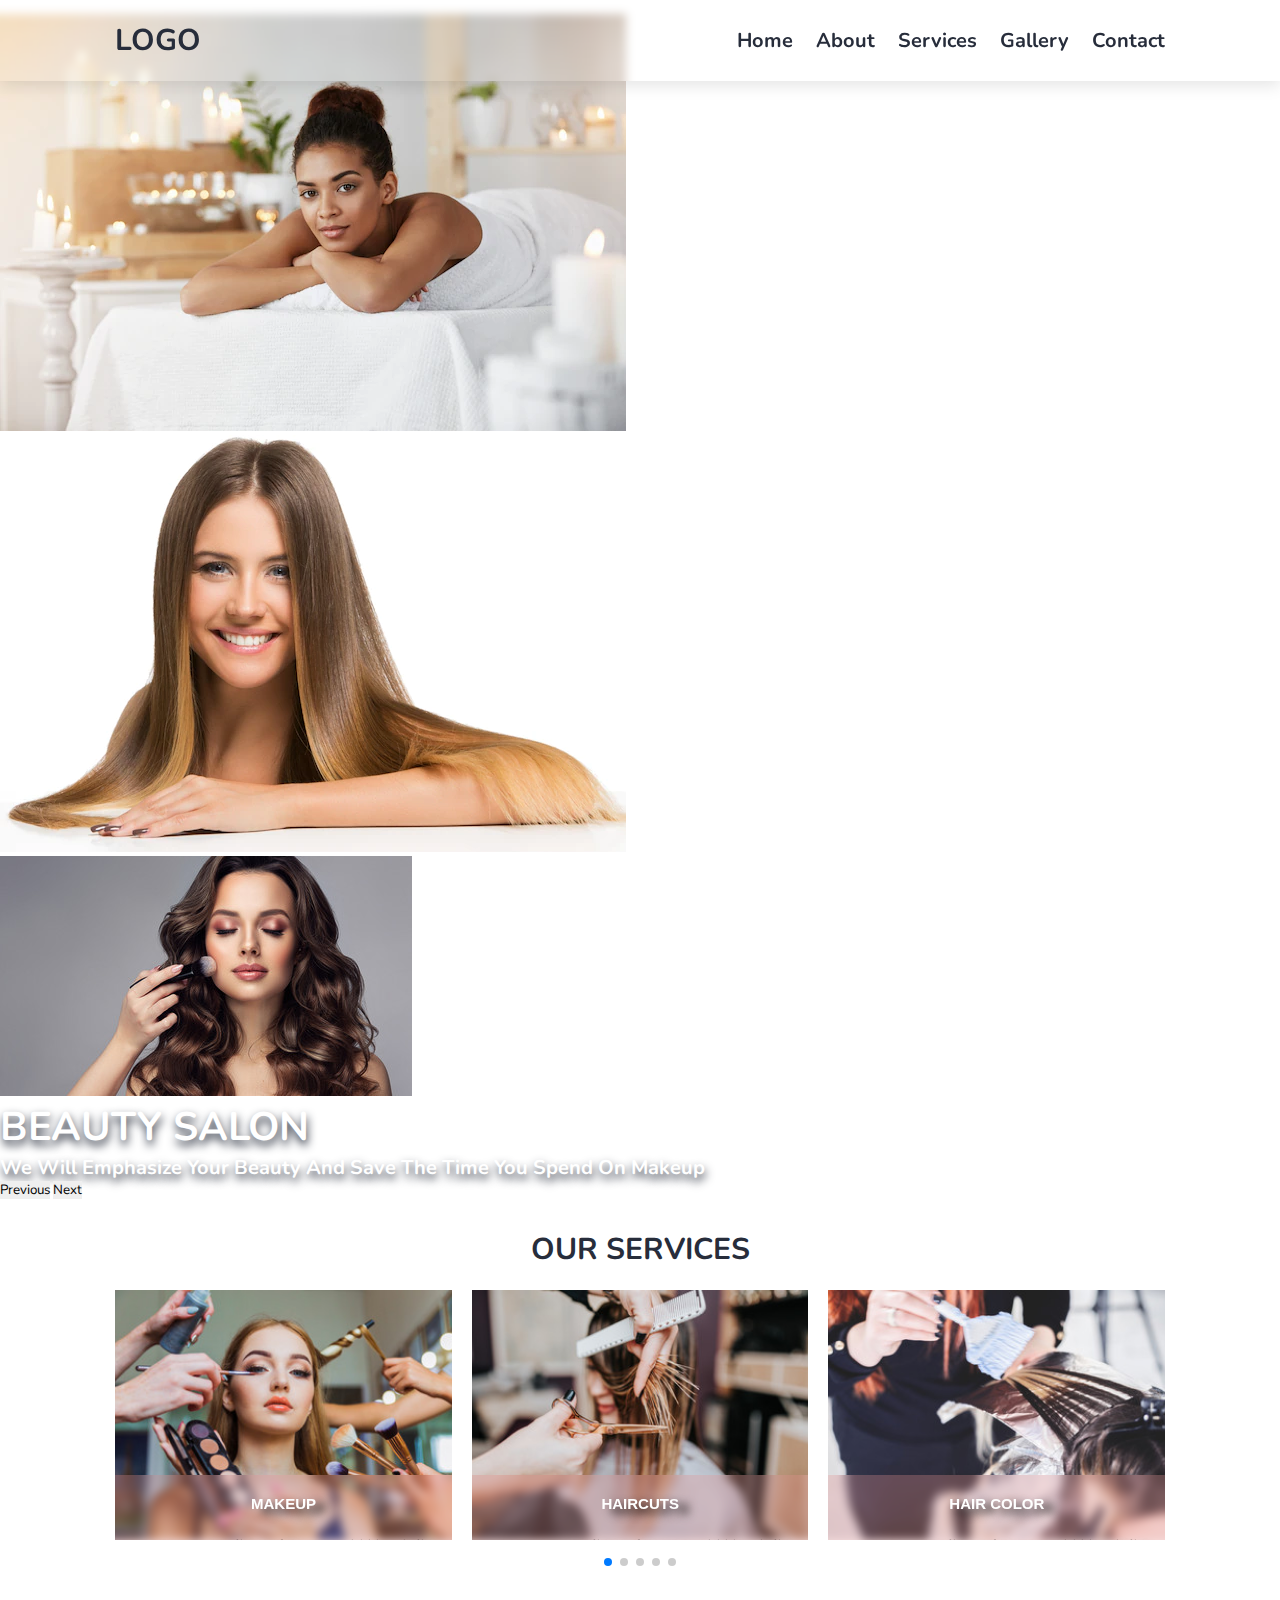
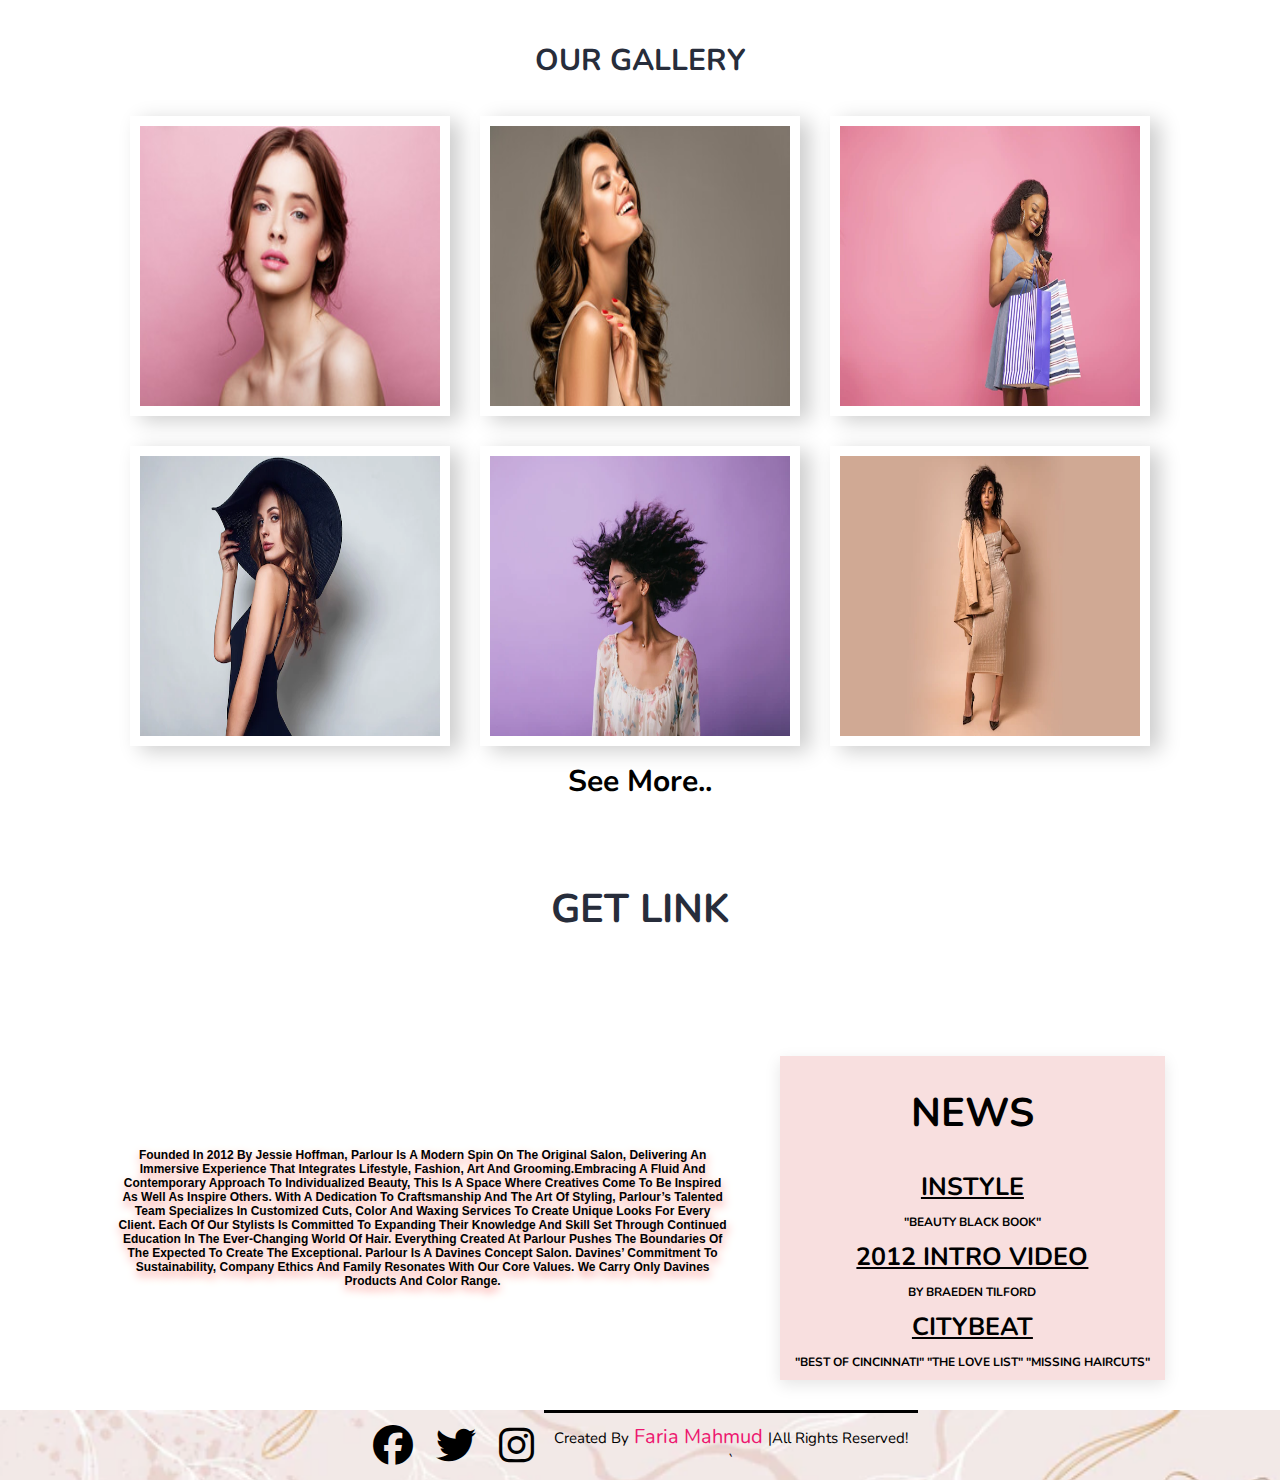
<file: index.html>
<!DOCTYPE html>
<html lang="en">
<head>
    <meta charset="UTF-8">
    <meta http-equiv="X-UA-Compatible" content="IE=edge">
    <meta name="viewport" content="width=device-width, initial-scale=1.0">
    <title>Document</title>
    <link href="https://cdn.jsdelivr.net/npm/bootstrap@5.0.2/dist/css/bootstrap.min.css" rel="stylesheet" integrity="sha384-EVSTQN3/azprG1Anm3QDgpJLIm9Nao0Yz1ztcQTwFspd3yD65VohhpuuCOmLASjC" crossorigin="anonymous">
    <script src="https://cdn.jsdelivr.net/npm/@popperjs/core@2.9.2/dist/umd/popper.min.js" integrity="sha384-IQsoLXl5PILFhosVNubq5LC7Qb9DXgDA9i+tQ8Zj3iwWAwPtgFTxbJ8NT4GN1R8p" crossorigin="anonymous"></script>
    <script src="https://cdn.jsdelivr.net/npm/bootstrap@5.0.2/dist/js/bootstrap.min.js" integrity="sha384-cVKIPhGWiC2Al4u+LWgxfKTRIcfu0JTxR+EQDz/bgldoEyl4H0zUF0QKbrJ0EcQF" crossorigin="anonymous"></script>
    <!--cdnjs font-awesom link-->
    <link rel="stylesheet" href="https://cdnjs.cloudflare.com/ajax/libs/font-awesome/6.2.0/css/all.min.css">
    <link rel="stylesheet" href="https://cdn.jsdelivr.net/npm/swiper@8/swiper-bundle.min.css"/>
    <link rel="stylesheet" href="css/style.css">
    
</head>
<body>
    
 <!--header section start-->
<header>
    
    <a href="#" class="logo">LOGO</a>
    <div id="menu-btn" class="fas fa-bars"></div>
    <nav class="navbar">
        
            <a href="#home">home</a>
            <a href="#about">about</a>
            <a href="#services">services</a>
            <a href="#gallery">gallery</a>
            <a href="contact.html">contact</a>
        
    </nav>
    
</header>

<!--header section end-->


    <!--home section start-->
  
        <div class="home" id="home">
          <div id="carouselExampleIndicators" class="carousel slide" data-bs-ride="carousel">
            <div class="carousel-indicators">
              <button type="button" data-bs-target="#carouselExampleIndicators" data-bs-slide-to="0" class="active" aria-current="true" aria-label="Slide 1"></button>
              <button type="button" data-bs-target="#carouselExampleIndicators" data-bs-slide-to="1" aria-label="Slide 2"></button>
              <button type="button" data-bs-target="#carouselExampleIndicators" data-bs-slide-to="2" aria-label="Slide 3"></button>
            </div>
            <div class="carousel-inner">
                
              <div class="carousel-item active">
                <img src="images/p4.webp" class="d-block w-100" alt="image1" >
              </div>
              
              <div class="carousel-item">
                <img src="images/p2.webp" class="d-block w-100" alt="..." >
              </div>
              <div class="carousel-item">
                <img src="images/p7.jpg" class="d-block w-100" alt="..." >
              </div>
              <div class="carousel-caption " id="content">
                <h1>BEAUTY SALON</h1>
                <p>We will emphasize your beauty and save the time you spend on makeup</p>
              </div>
            </div>
            <button class="carousel-control-prev" type="button" data-bs-target="#carouselExampleIndicators" data-bs-slide="prev">
              <span class="carousel-control-prev-icon" aria-hidden="true"></span>
              <span class="visually-hidden">Previous</span>
            </button>
            <button class="carousel-control-next" type="button" data-bs-target="#carouselExampleIndicators" data-bs-slide="next">
              <span class="carousel-control-next-icon" aria-hidden="true"></span>
              <span class="visually-hidden">Next</span>
            </button>
          </div>
    
        </div>
  
      
    <!--home section end-->


    
    <!--service section start-->
<section class="services" id="services">
  <h1 class="heading">our services</h1>
  <div class=" swiper service-slider">
    <div class="swiper-wrapper">
      <div class="swiper-slide slide">
        <img src="images/makeup.jpg" alt="">
        <div class="content">
          <h3>Makeup</h3>
          <p>Lorem ipsum dolor sit amet consectetur adipisicing elit. Sit ad aliquam molestias ipsum, enim eum voluptate quia ullam ut perspiciatis voluptatum, fugiat dolores delectus eveniet nesciunt rem obcaecati. Fugit, numquam.</p>
          <a href="services.html" class="btn">see more</a>
        </div>
      </div>
      <div class="swiper-slide slide">
        <img src="images/haircut.jpg" alt="">
        <div class="content">
          <h3>Haircuts</h3>
          <p>Lorem ipsum dolor sit amet consectetur adipisicing elit. Sit ad aliquam molestias ipsum, enim eum voluptate quia ullam ut perspiciatis voluptatum, fugiat dolores delectus eveniet nesciunt rem obcaecati. Fugit, numquam.</p>
          <a href="services.html" class="btn">see more</a>
        </div>
      </div>
      <div class="swiper-slide slide">
        <img src="images/hairclr.jpg" alt="">
        <div class="content">
          <h3>Hair color</h3>
          <p>Lorem ipsum dolor sit amet consectetur adipisicing elit. Sit ad aliquam molestias ipsum, enim eum voluptate quia ullam ut perspiciatis voluptatum, fugiat dolores delectus eveniet nesciunt rem obcaecati. Fugit, numquam.</p>
          <a href="services.html" class="btn">see more</a>
        </div>
      </div>
      <div class="swiper-slide slide">
        <img src="images/hair exrension.jpg" alt="">
        <div class="content">
          <h3>Hair extension</h3>
          <p>Lorem ipsum dolor sit amet consectetur adipisicing elit. Sit ad aliquam molestias ipsum, enim eum voluptate quia ullam ut perspiciatis voluptatum, fugiat dolores delectus eveniet nesciunt rem obcaecati. Fugit, numquam.</p>
          <a href="services.html" class="btn">see more</a>
        </div>
      </div>
      <div class="swiper-slide slide">
        <img src="images/waxing.jpg" alt="">
        <div class="content">
          <h3>waxing</h3>
          <p>Lorem ipsum dolor sit amet consectetur adipisicing elit. Sit ad aliquam molestias ipsum, enim eum voluptate quia ullam ut perspiciatis voluptatum, fugiat dolores delectus eveniet nesciunt rem obcaecati. Fugit, numquam.</p>
          <a href="services.html" class="btn">see more</a>
        </div>
      </div>
    </div>
    <div class="swiper-pagination"></div>
  </div>

</section>

 <!--service section end-->

  <!--gallery section start-->

  
  <section class="gallery" id="gallery">
    <h1 class="heading">our gallery</h1>
    <div class="box-container">
      
      <div class="box"  >
        <img src="images/model1.jpg" alt="" class="img-fluid" >
        
      </div>
      <div class="box" >
        <img src="images/model2.jpg" alt="" class="img-fluid">
      </div>
      <div class="box">
        <img src="images/model3.webp" alt="" class="img-fluid">
      </div>
      <div class="box">
        <img src="images/model4.webp" alt="" class="img-fluid">
      </div>
      <div class="box">
        <img src="images/model5.webp" alt="" class="img-fluid">
      </div>
      <div class="box">
        <img src="images/model6.webp" alt="" class="img-fluid">
      </div>


     </div>
     <div class="link">
      <a href="gallery.html">see more..</a>
    </div>
  </section>
  <!--gallery section end-->

  <!--about section start-->
<section class="about" id="about">
  <h1 class="heading">get link</h1>
  <div class="container-box">

  <div class="box">
  <p> Founded in 2012 by Jessie Hoffman, Parlour is a modern spin on the original salon, delivering 
                  an immersive experience that integrates lifestyle, fashion,
     art and grooming.Embracing a fluid and contemporary approach to individualized beauty,
          this is a space where creatives come to be inspired as well as inspire others. 

    With a dedication to craftsmanship and the art of styling, Parlour’s talented team specializes in customized cuts,
    color and waxing services to create unique looks for every client. Each of our stylists is committed to expanding their knowledge and 
    skill set through continued education in the ever-changing world of hair. Everything created at Parlour pushes the boundaries of the 
            expected to create the exceptional.


    Parlour is a Davines concept salon. Davines’ commitment to sustainability, company ethics and family resonates with our core values.
                    We carry only Davines products and color range.
  </p>
    </div>


<div class="box2">
  <div class="content">
  <h1>NEWS</h1>

  <h3>INSTYLE</h3>
  <p>"BEAUTY BLACK BOOK"</p>

  <h3>2012 INTRO VIDEO</h3>
  <p>BY BRAEDEN TILFORD</p>

  <h3>CITYBEAT</h3>
  <p>"BEST OF CINCINNATI"

    "THE LOVE LIST"
    
    "MISSING HAIRCUTS"</p>
</div>
  </div>
</div>

</section>

   <!--about section end-->

   <div class="container-boxx">
    <div class="row">
      <div class="col-12">
        <i href="#" class="fab fa-facebook"></i> 
        <i href="#" class="fab fa-twitter"></i>
        <i href="#" class="fab fa-instagram"></i>
    </div>
      
      <div class="col-12" id="creadit">
      <p> Created by<span> Faria Mahmud </span>|All rights reserved! </p>                                                                                        `
      </div>
    </div>
  </div>






    














   <script src="https://cdn.jsdelivr.net/npm/swiper@8/swiper-bundle.min.js"></script>



    <script>
        let menu =document.querySelector('#menu-btn');
        let navbar =document.querySelector('.navbar');


      menu.onclick = () =>{
      menu.classList.toggle('fa-times');
      navbar.classList.toggle('active');

};
   window.onscroll = () =>{
     menu.classList.remove('fa-times');
    navbar.classList.remove('active');
}
var swiper = new Swiper(".service-slider",{
  loop:true,
  spaceBetween:20,
  grabCursor:true,
  pagination:{
    el:".swiper-pagination",
    clickable:true,
  },
  breakpoints: {
          640: {
            slidesPerView: 1,
            
          },
          768: {
            slidesPerView: 2,
            
          },
          1024: {
            slidesPerView: 3,
           
          },
        },
      
});
    </script>
</body>
</html>
</file>
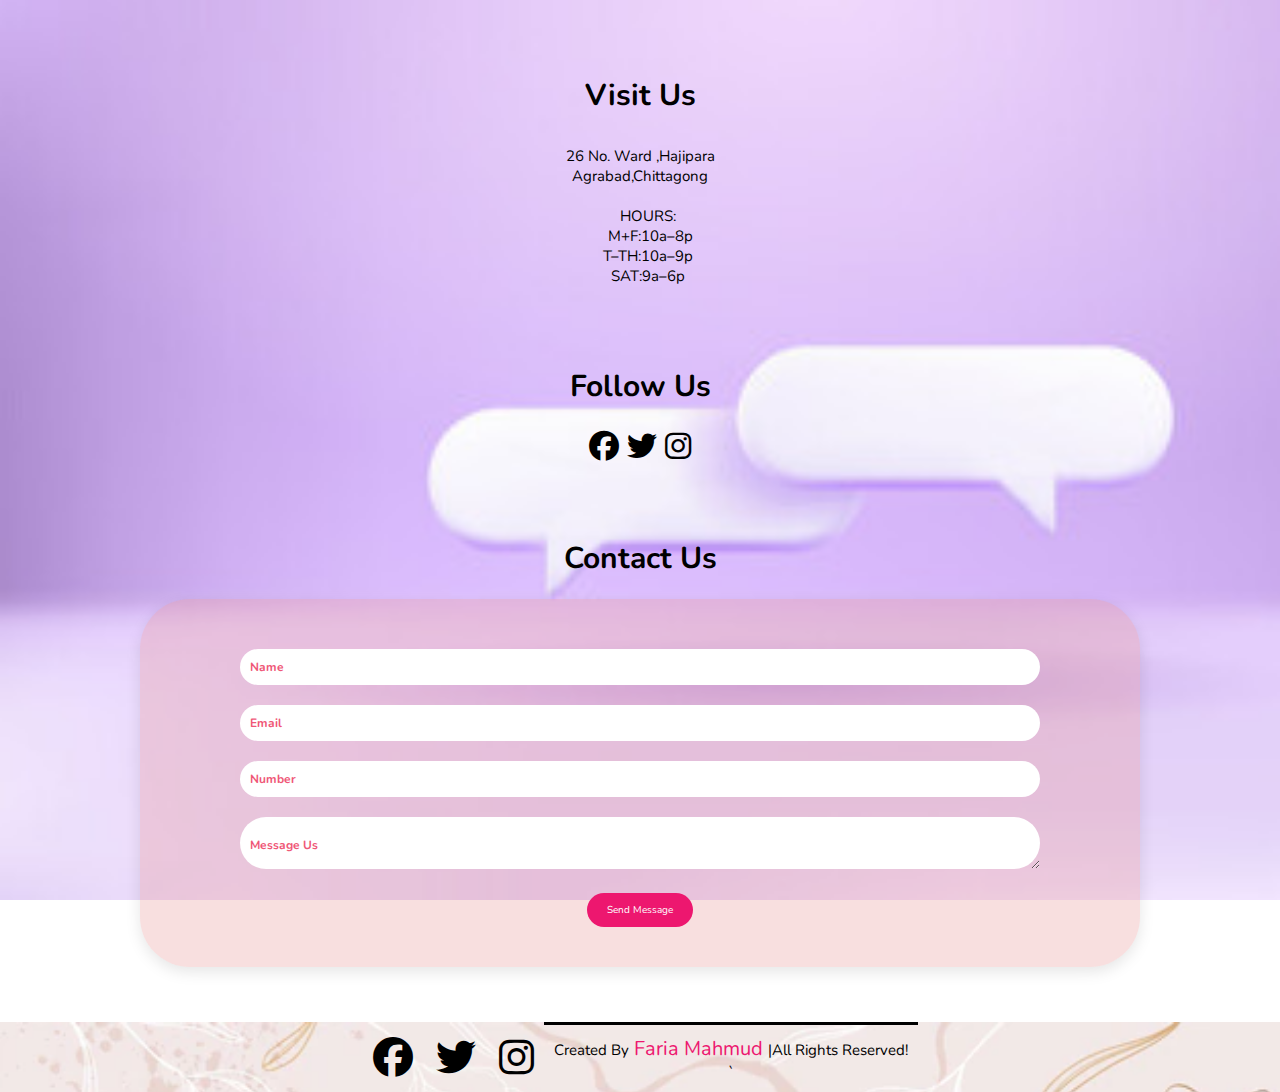
<file: contact.html>
<!DOCTYPE html>
<html lang="en">
<head>
    <meta charset="UTF-8">
    <meta http-equiv="X-UA-Compatible" content="IE=edge">
    <meta name="viewport" content="width=device-width, initial-scale=1.0">
    <title>Document</title>
    <link href="https://cdn.jsdelivr.net/npm/bootstrap@5.0.2/dist/css/bootstrap.min.css" rel="stylesheet" integrity="sha384-EVSTQN3/azprG1Anm3QDgpJLIm9Nao0Yz1ztcQTwFspd3yD65VohhpuuCOmLASjC" crossorigin="anonymous">
    <script src="https://cdn.jsdelivr.net/npm/@popperjs/core@2.9.2/dist/umd/popper.min.js" integrity="sha384-IQsoLXl5PILFhosVNubq5LC7Qb9DXgDA9i+tQ8Zj3iwWAwPtgFTxbJ8NT4GN1R8p" crossorigin="anonymous"></script>
    <script src="https://cdn.jsdelivr.net/npm/bootstrap@5.0.2/dist/js/bootstrap.min.js" integrity="sha384-cVKIPhGWiC2Al4u+LWgxfKTRIcfu0JTxR+EQDz/bgldoEyl4H0zUF0QKbrJ0EcQF" crossorigin="anonymous"></script>
    <link rel="stylesheet" href="https://cdnjs.cloudflare.com/ajax/libs/font-awesome/6.2.0/css/all.min.css">
    <link rel="stylesheet" href="https://cdn.jsdelivr.net/npm/swiper@8/swiper-bundle.min.css"/>
    <link rel="stylesheet" href="css/style.css">
</head>
<body >
    <section class="contact" id="contact">
        <div class="box-container">
            <div class="box">
                <h3>visit us</h3>
                <p>26 no. ward ,hajipara
agrabad,chittagong</p> 

    <p>    HOURS:
     M+F:10a–8p
    T–TH:10a–9p
    SAT:9a–6p</p>
            </div>
            <div class="box">
                <h3>follow us</h3>
                <div class="icon">
                    <i href="#" class="fab fa-facebook"></i>
                    <i href="#" class="fab fa-twitter"></i>
                    <i href="#" class="fab fa-instagram"></i>
                </div>
        
            </div>
            <div class="box">
                <h3>contact us</h3>
                <form action="">
                    <div class="inputBox">
                        <input type="text" required placeholder="name">
                        
                    </div>
                    <div class="inputBox">
                        <input type="email" required placeholder="email">
                      
                    </div>
                    <div class="inputBox">
                        <input type="number" required placeholder="number">
                       
                    </div>
                    <div class="inputBox">
                        <textarea required name="" id="" required placeholder="message us"></textarea>
                       
                    </div>
                    <input type="submit" class="btn" value="send message">
                </form>
        </div>
        
</div>
    </section>
    <div class="container-boxx">
        <div class="row">
          <div class="col-12">
            <i href="#" class="fab fa-facebook"></i> 
            <i href="#" class="fab fa-twitter"></i>
            <i href="#" class="fab fa-instagram"></i>
        </div>
          
          <div class="col-12" id="creadit">
          <p> Created by<span> Faria Mahmud </span>|All rights reserved! </p>                                                                                        `
          </div>
        </div>
      </div>
    
</body>
</html>
</file>
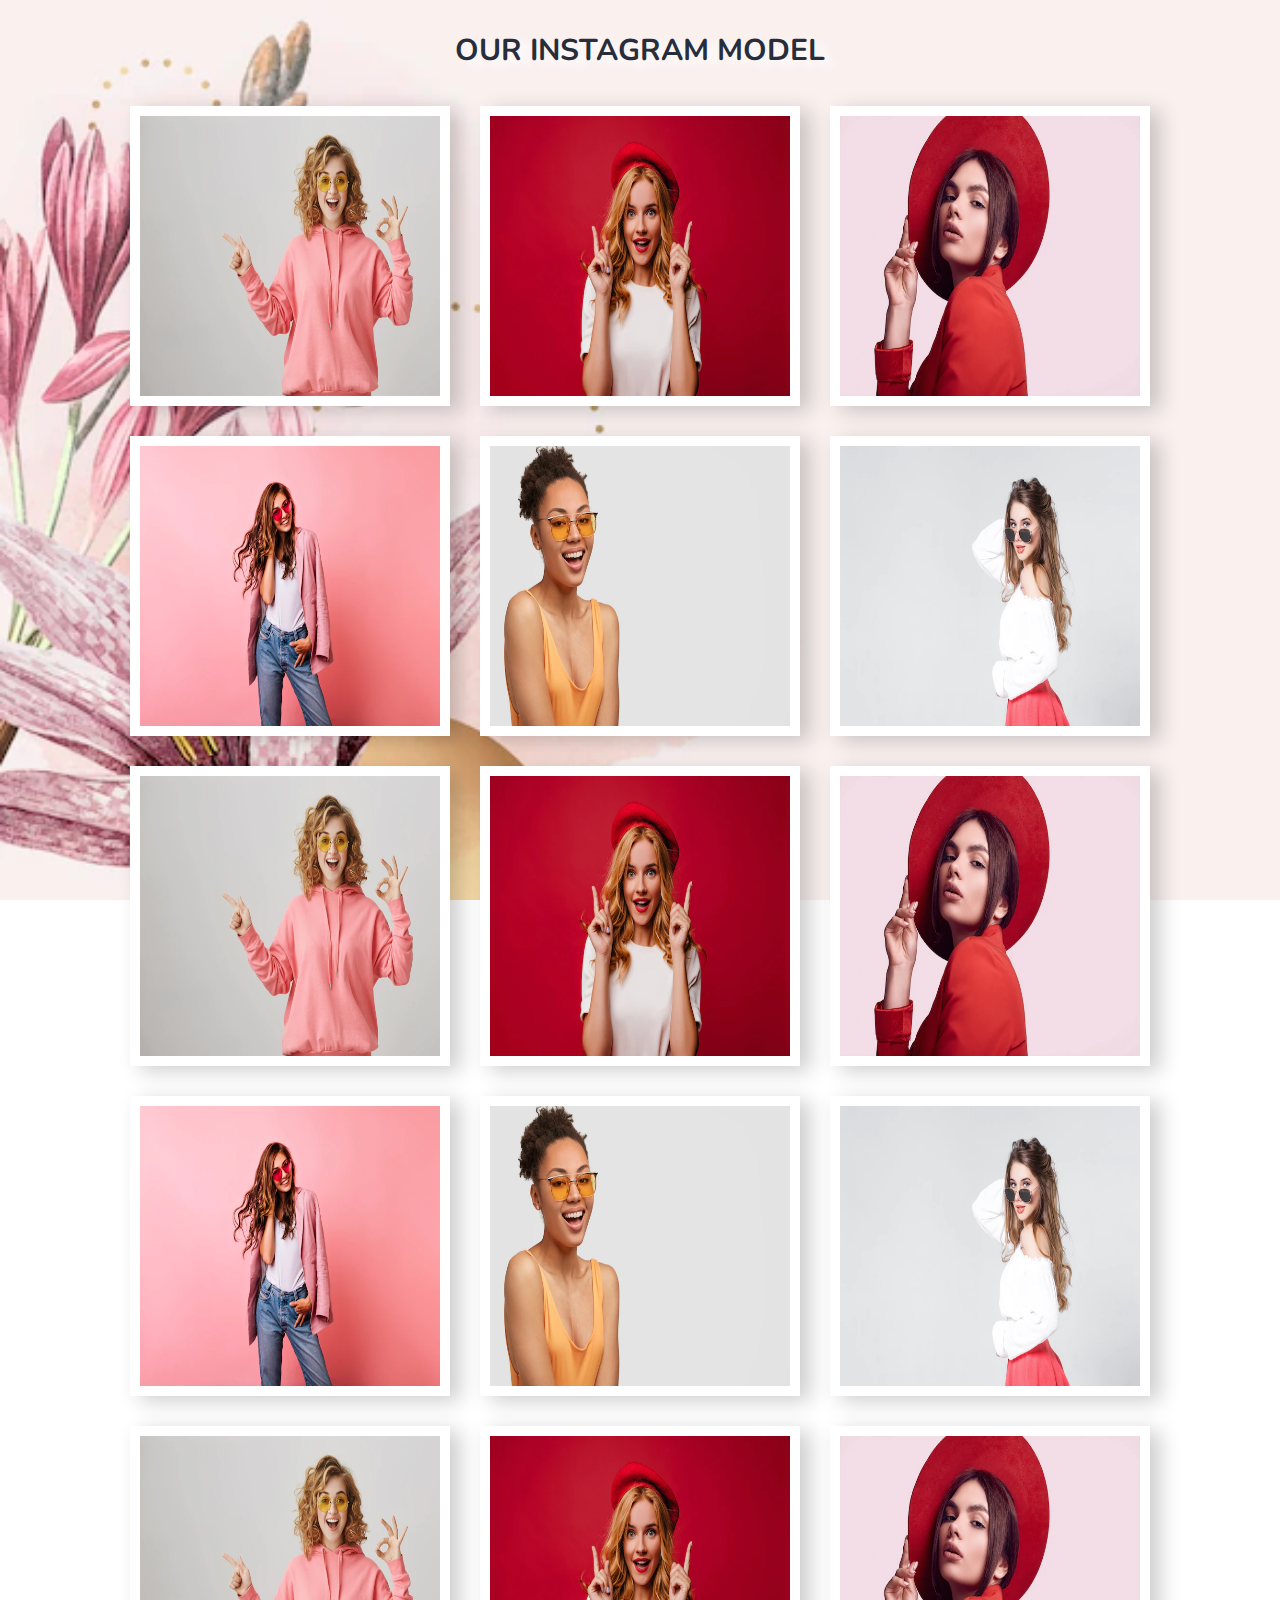
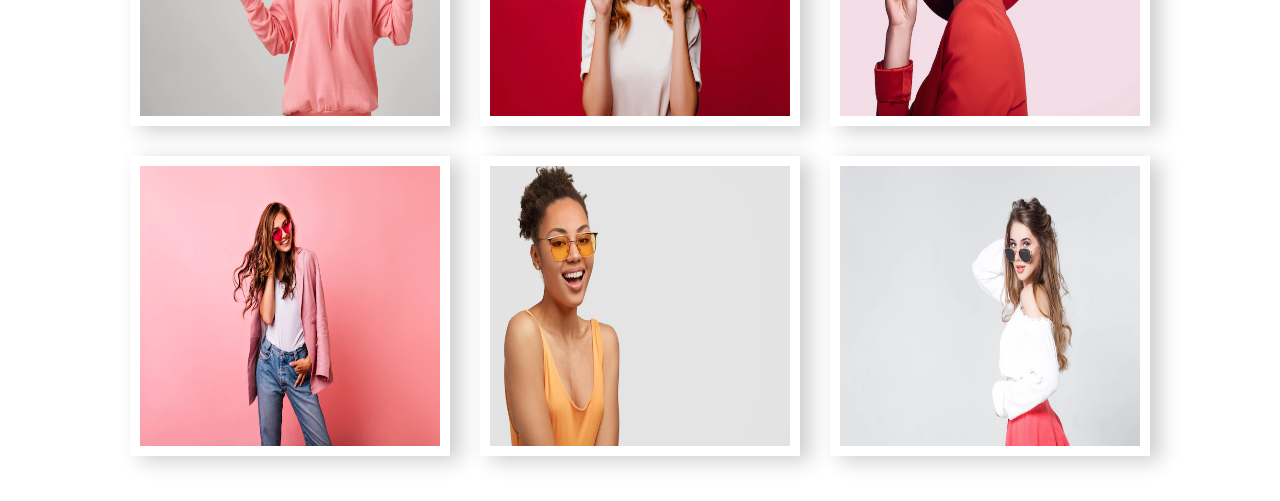
<file: gallery.html>
<!DOCTYPE html>
<html lang="en">
<head>
    <meta charset="UTF-8">
    <meta http-equiv="X-UA-Compatible" content="IE=edge">
    <meta name="viewport" content="width=device-width, initial-scale=1.0">
    <title>Document</title>
    <link href="https://cdn.jsdelivr.net/npm/bootstrap@5.0.2/dist/css/bootstrap.min.css" rel="stylesheet" integrity="sha384-EVSTQN3/azprG1Anm3QDgpJLIm9Nao0Yz1ztcQTwFspd3yD65VohhpuuCOmLASjC" crossorigin="anonymous">
    <script src="https://cdn.jsdelivr.net/npm/@popperjs/core@2.9.2/dist/umd/popper.min.js" integrity="sha384-IQsoLXl5PILFhosVNubq5LC7Qb9DXgDA9i+tQ8Zj3iwWAwPtgFTxbJ8NT4GN1R8p" crossorigin="anonymous"></script>
    <script src="https://cdn.jsdelivr.net/npm/bootstrap@5.0.2/dist/js/bootstrap.min.js" integrity="sha384-cVKIPhGWiC2Al4u+LWgxfKTRIcfu0JTxR+EQDz/bgldoEyl4H0zUF0QKbrJ0EcQF" crossorigin="anonymous"></script>
    <!--cdnjs font-awesom link-->
    <link rel="stylesheet" href="https://cdnjs.cloudflare.com/ajax/libs/font-awesome/6.2.0/css/all.min.css">
    <link rel="stylesheet" href="https://cdn.jsdelivr.net/npm/swiper@8/swiper-bundle.min.css"/>
    <link rel="stylesheet" href="css/style.css">
</head>
<body>
    <section class="gallery" id="gallery">
        <h1 class="heading">our instagram model</h1>
        <div class="box-container">
          
          <div class="box"  >
            <img src="images/model7.webp" alt="" class="img-fluid" >
            
          </div>
          <div class="box" >
            <img src="images/model8.webp" alt="" class="img-fluid">
          </div>
          <div class="box">
            <img src="images/model9.webp" alt="" class="img-fluid">
          </div>
          <div class="box">
            <img src="images/model10.webp" alt="" class="img-fluid">
          </div>
          <div class="box">
            <img src="images/model11.webp" alt="" class="img-fluid">
          </div>
          <div class="box">
            <img src="images/model12.webp" alt="" class="img-fluid">
          </div>
          <div class="box"  >
            <img src="images/model7.webp" alt="" class="img-fluid" >
            
          </div>
          <div class="box" >
            <img src="images/model8.webp" alt="" class="img-fluid">
          </div>
          <div class="box">
            <img src="images/model9.webp" alt="" class="img-fluid">
          </div>
          <div class="box">
            <img src="images/model10.webp" alt="" class="img-fluid">
          </div>
          <div class="box">
            <img src="images/model11.webp" alt="" class="img-fluid">
          </div>
          <div class="box">
            <img src="images/model12.webp" alt="" class="img-fluid">
          </div>
          <div class="box"  >
            <img src="images/model7.webp" alt="" class="img-fluid" >
            
          </div>
          <div class="box" >
            <img src="images/model8.webp" alt="" class="img-fluid">
          </div>
          <div class="box">
            <img src="images/model9.webp" alt="" class="img-fluid">
          </div>
          <div class="box">
            <img src="images/model10.webp" alt="" class="img-fluid">
          </div>
          <div class="box">
            <img src="images/model11.webp" alt="" class="img-fluid">
          </div>
          <div class="box">
            <img src="images/model12.webp" alt="" class="img-fluid">
          </div>
    
    
         </div>
         
      </section>
</body>
</html>
</file>
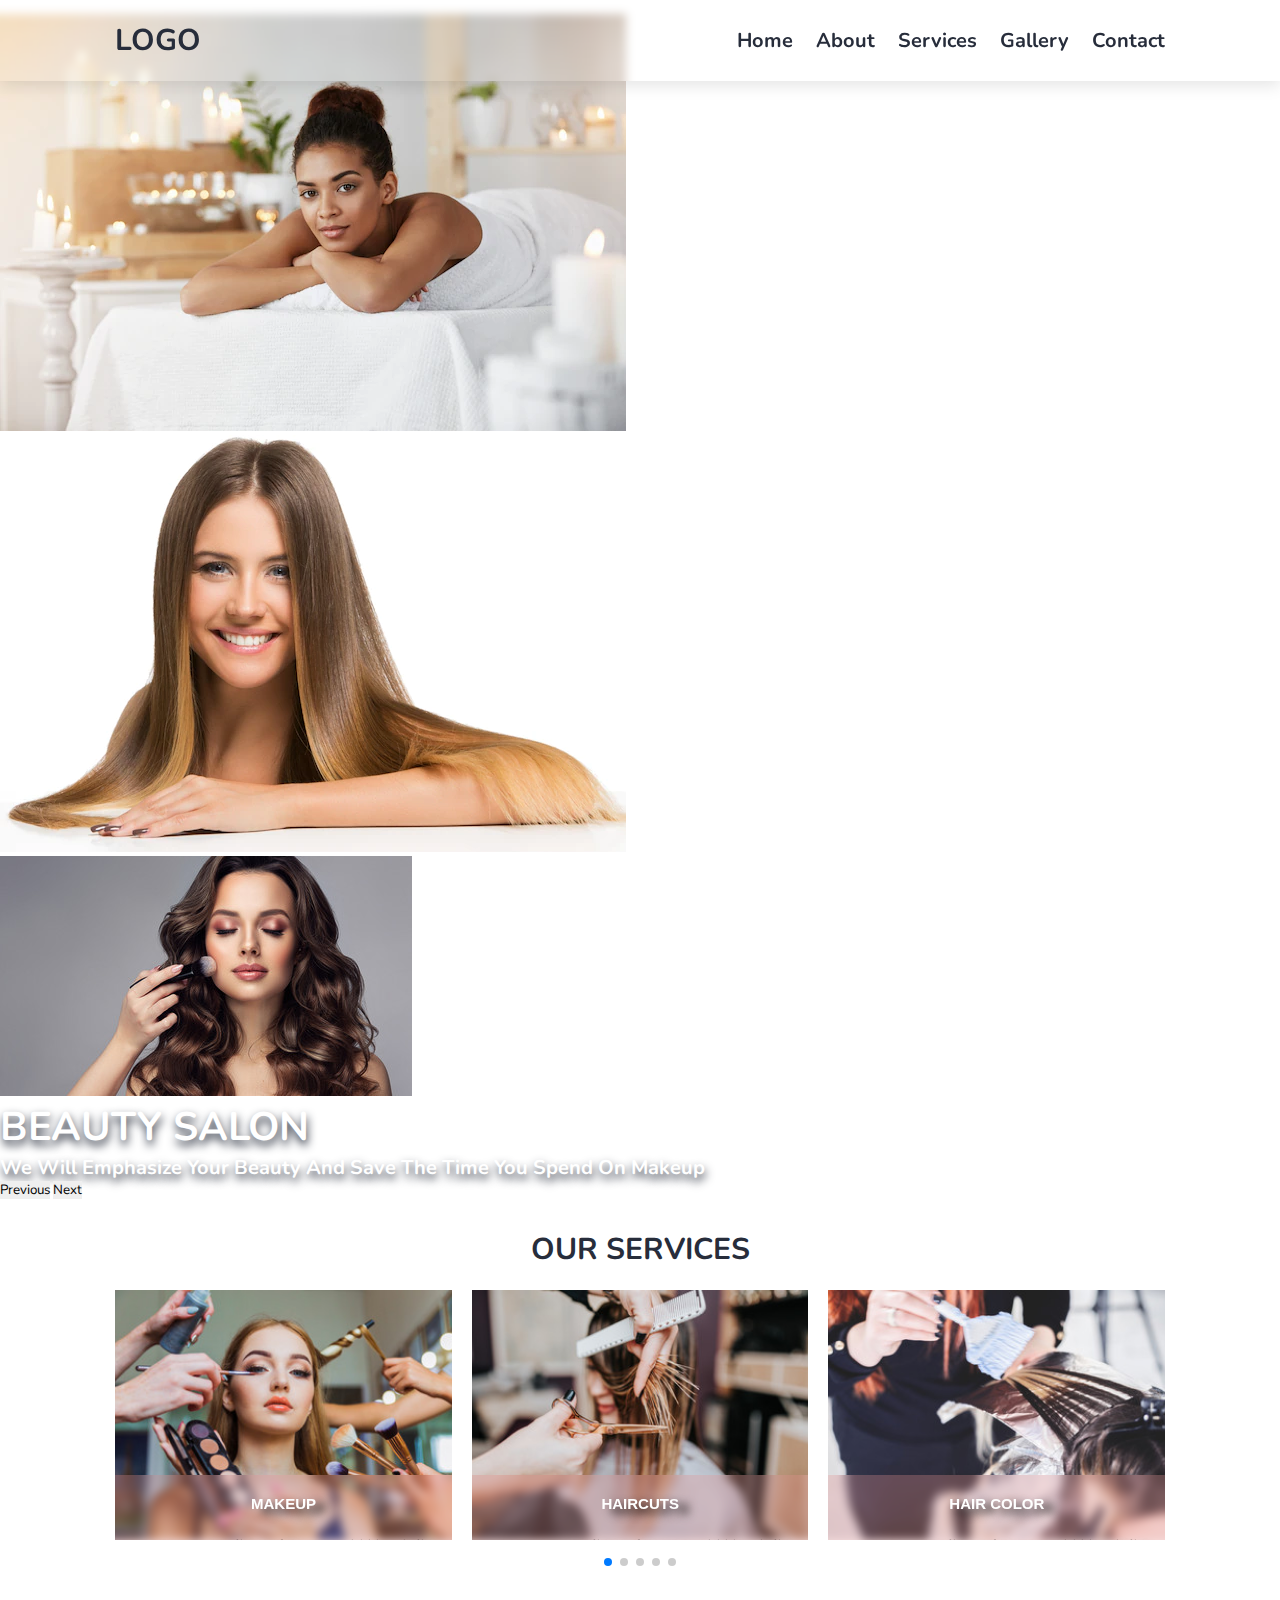
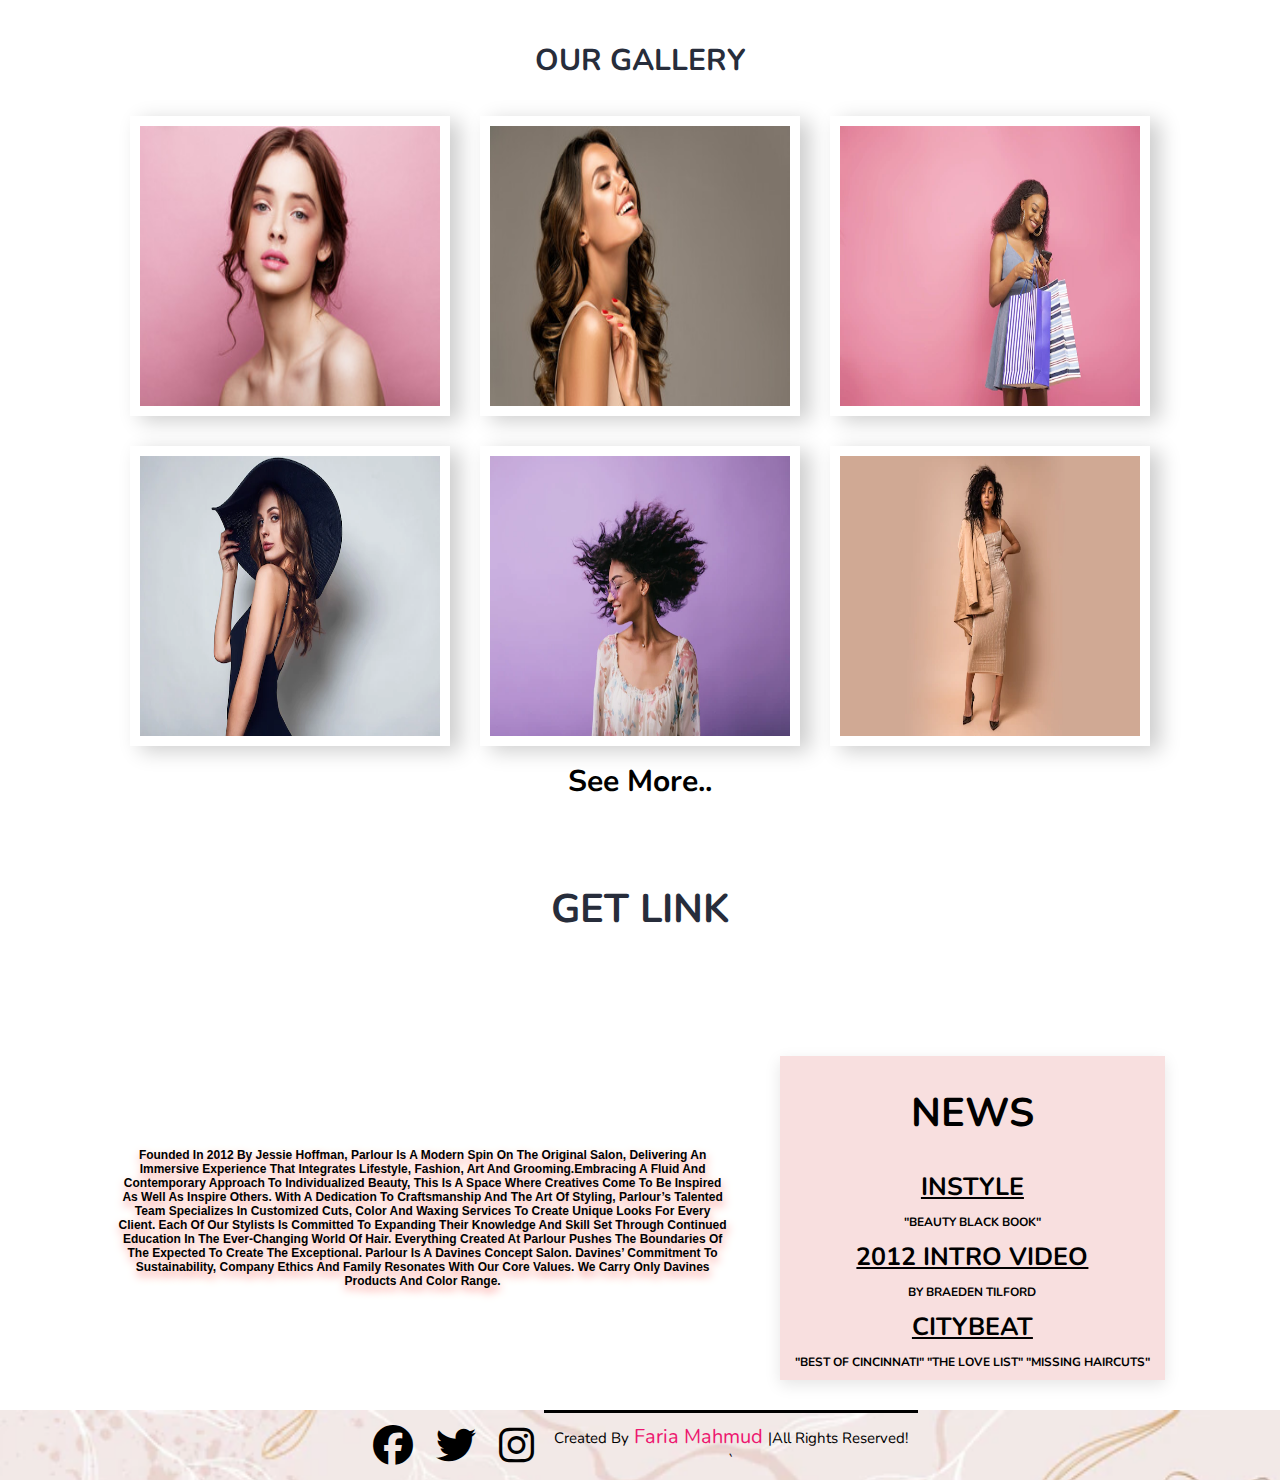
<file: home.html>
<!DOCTYPE html>
<html lang="en">
<head>
    <meta charset="UTF-8">
    <meta http-equiv="X-UA-Compatible" content="IE=edge">
    <meta name="viewport" content="width=device-width, initial-scale=1.0">
    <title>Document</title>
    <link href="https://cdn.jsdelivr.net/npm/bootstrap@5.0.2/dist/css/bootstrap.min.css" rel="stylesheet" integrity="sha384-EVSTQN3/azprG1Anm3QDgpJLIm9Nao0Yz1ztcQTwFspd3yD65VohhpuuCOmLASjC" crossorigin="anonymous">
    <script src="https://cdn.jsdelivr.net/npm/@popperjs/core@2.9.2/dist/umd/popper.min.js" integrity="sha384-IQsoLXl5PILFhosVNubq5LC7Qb9DXgDA9i+tQ8Zj3iwWAwPtgFTxbJ8NT4GN1R8p" crossorigin="anonymous"></script>
    <script src="https://cdn.jsdelivr.net/npm/bootstrap@5.0.2/dist/js/bootstrap.min.js" integrity="sha384-cVKIPhGWiC2Al4u+LWgxfKTRIcfu0JTxR+EQDz/bgldoEyl4H0zUF0QKbrJ0EcQF" crossorigin="anonymous"></script>
    <!--cdnjs font-awesom link-->
    <link rel="stylesheet" href="https://cdnjs.cloudflare.com/ajax/libs/font-awesome/6.2.0/css/all.min.css">
    <link rel="stylesheet" href="https://cdn.jsdelivr.net/npm/swiper@8/swiper-bundle.min.css"/>
    <link rel="stylesheet" href="css/style.css">
    
</head>
<body>
    
 <!--header section start-->
<header>
    
    <a href="#" class="logo">LOGO</a>
    <div id="menu-btn" class="fas fa-bars"></div>
    <nav class="navbar">
        
            <a href="#home">home</a>
            <a href="#about">about</a>
            <a href="#services">services</a>
            <a href="#gallery">gallery</a>
            <a href="contact.html">contact</a>
        
    </nav>
    
</header>

<!--header section end-->


    <!--home section start-->
  
        <div class="home" id="home">
          <div id="carouselExampleIndicators" class="carousel slide" data-bs-ride="carousel">
            <div class="carousel-indicators">
              <button type="button" data-bs-target="#carouselExampleIndicators" data-bs-slide-to="0" class="active" aria-current="true" aria-label="Slide 1"></button>
              <button type="button" data-bs-target="#carouselExampleIndicators" data-bs-slide-to="1" aria-label="Slide 2"></button>
              <button type="button" data-bs-target="#carouselExampleIndicators" data-bs-slide-to="2" aria-label="Slide 3"></button>
            </div>
            <div class="carousel-inner">
                
              <div class="carousel-item active">
                <img src="p4.webp" class="d-block w-100" alt="image1" >
              </div>
              
              <div class="carousel-item">
                <img src="p2.webp" class="d-block w-100" alt="..." >
              </div>
              <div class="carousel-item">
                <img src="p7.jpg" class="d-block w-100" alt="..." >
              </div>
              <div class="carousel-caption " id="content">
                <h1>BEAUTY SALON</h1>
                <p>We will emphasize your beauty and save the time you spend on makeup</p>
              </div>
            </div>
            <button class="carousel-control-prev" type="button" data-bs-target="#carouselExampleIndicators" data-bs-slide="prev">
              <span class="carousel-control-prev-icon" aria-hidden="true"></span>
              <span class="visually-hidden">Previous</span>
            </button>
            <button class="carousel-control-next" type="button" data-bs-target="#carouselExampleIndicators" data-bs-slide="next">
              <span class="carousel-control-next-icon" aria-hidden="true"></span>
              <span class="visually-hidden">Next</span>
            </button>
          </div>
    
        </div>
  
      
    <!--home section end-->


    
    <!--service section start-->
<section class="services" id="services">
  <h1 class="heading">our services</h1>
  <div class=" swiper service-slider">
    <div class="swiper-wrapper">
      <div class="swiper-slide slide">
        <img src="makeup.jpg" alt="">
        <div class="content">
          <h3>Makeup</h3>
          <p>Lorem ipsum dolor sit amet consectetur adipisicing elit. Sit ad aliquam molestias ipsum, enim eum voluptate quia ullam ut perspiciatis voluptatum, fugiat dolores delectus eveniet nesciunt rem obcaecati. Fugit, numquam.</p>
          <a href="services.html" class="btn">see more</a>
        </div>
      </div>
      <div class="swiper-slide slide">
        <img src="haircut.jpg" alt="">
        <div class="content">
          <h3>Haircuts</h3>
          <p>Lorem ipsum dolor sit amet consectetur adipisicing elit. Sit ad aliquam molestias ipsum, enim eum voluptate quia ullam ut perspiciatis voluptatum, fugiat dolores delectus eveniet nesciunt rem obcaecati. Fugit, numquam.</p>
          <a href="services.html" class="btn">see more</a>
        </div>
      </div>
      <div class="swiper-slide slide">
        <img src="hairclr.jpg" alt="">
        <div class="content">
          <h3>Hair color</h3>
          <p>Lorem ipsum dolor sit amet consectetur adipisicing elit. Sit ad aliquam molestias ipsum, enim eum voluptate quia ullam ut perspiciatis voluptatum, fugiat dolores delectus eveniet nesciunt rem obcaecati. Fugit, numquam.</p>
          <a href="services.html" class="btn">see more</a>
        </div>
      </div>
      <div class="swiper-slide slide">
        <img src="hair exrension.jpg" alt="">
        <div class="content">
          <h3>Hair extension</h3>
          <p>Lorem ipsum dolor sit amet consectetur adipisicing elit. Sit ad aliquam molestias ipsum, enim eum voluptate quia ullam ut perspiciatis voluptatum, fugiat dolores delectus eveniet nesciunt rem obcaecati. Fugit, numquam.</p>
          <a href="services.html" class="btn">see more</a>
        </div>
      </div>
      <div class="swiper-slide slide">
        <img src="waxing.jpg" alt="">
        <div class="content">
          <h3>waxing</h3>
          <p>Lorem ipsum dolor sit amet consectetur adipisicing elit. Sit ad aliquam molestias ipsum, enim eum voluptate quia ullam ut perspiciatis voluptatum, fugiat dolores delectus eveniet nesciunt rem obcaecati. Fugit, numquam.</p>
          <a href="services.html" class="btn">see more</a>
        </div>
      </div>
    </div>
    <div class="swiper-pagination"></div>
  </div>

</section>

 <!--service section end-->

  <!--gallery section start-->

  
  <section class="gallery" id="gallery">
    <h1 class="heading">our gallery</h1>
    <div class="box-container">
      
      <div class="box"  >
        <img src="model1.jpg" alt="" class="img-fluid" >
        
      </div>
      <div class="box" >
        <img src="model2.jpg" alt="" class="img-fluid">
      </div>
      <div class="box">
        <img src="model3.webp" alt="" class="img-fluid">
      </div>
      <div class="box">
        <img src="model4.webp" alt="" class="img-fluid">
      </div>
      <div class="box">
        <img src="model5.webp" alt="" class="img-fluid">
      </div>
      <div class="box">
        <img src="model6.webp" alt="" class="img-fluid">
      </div>


     </div>
     <div class="link">
      <a href="gallery.html">see more..</a>
    </div>
  </section>
  <!--gallery section end-->

  <!--about section start-->
<section class="about" id="about">
  <h1 class="heading">get link</h1>
  <div class="container-box">

  <div class="box">
  <p> Founded in 2012 by Jessie Hoffman, Parlour is a modern spin on the original salon, delivering 
                  an immersive experience that integrates lifestyle, fashion,
     art and grooming.Embracing a fluid and contemporary approach to individualized beauty,
          this is a space where creatives come to be inspired as well as inspire others. 

    With a dedication to craftsmanship and the art of styling, Parlour’s talented team specializes in customized cuts,
    color and waxing services to create unique looks for every client. Each of our stylists is committed to expanding their knowledge and 
    skill set through continued education in the ever-changing world of hair. Everything created at Parlour pushes the boundaries of the 
            expected to create the exceptional.


    Parlour is a Davines concept salon. Davines’ commitment to sustainability, company ethics and family resonates with our core values.
                    We carry only Davines products and color range.
  </p>
    </div>


<div class="box2">
  <div class="content">
  <h1>NEWS</h1>

  <h3>INSTYLE</h3>
  <p>"BEAUTY BLACK BOOK"</p>

  <h3>2012 INTRO VIDEO</h3>
  <p>BY BRAEDEN TILFORD</p>

  <h3>CITYBEAT</h3>
  <p>"BEST OF CINCINNATI"

    "THE LOVE LIST"
    
    "MISSING HAIRCUTS"</p>
</div>
  </div>
</div>

</section>

   <!--about section end-->

   <div class="container-boxx">
    <div class="row">
      <div class="col-12">
        <i href="#" class="fab fa-facebook"></i> 
        <i href="#" class="fab fa-twitter"></i>
        <i href="#" class="fab fa-instagram"></i>
    </div>
      
      <div class="col-12" id="creadit">
      <p> Created by<span> Faria Mahmud </span>|All rights reserved! </p>                                                                                        `
      </div>
    </div>
  </div>






    














   <script src="https://cdn.jsdelivr.net/npm/swiper@8/swiper-bundle.min.js"></script>



    <script>
        let menu =document.querySelector('#menu-btn');
        let navbar =document.querySelector('.navbar');


      menu.onclick = () =>{
      menu.classList.toggle('fa-times');
      navbar.classList.toggle('active');

};
   window.onscroll = () =>{
     menu.classList.remove('fa-times');
    navbar.classList.remove('active');
}
var swiper = new Swiper(".service-slider",{
  loop:true,
  spaceBetween:20,
  grabCursor:true,
  pagination:{
    el:".swiper-pagination",
    clickable:true,
  },
  breakpoints: {
          640: {
            slidesPerView: 1,
            
          },
          768: {
            slidesPerView: 2,
            
          },
          1024: {
            slidesPerView: 3,
           
          },
        },
      
});
    </script>
</body>
</html>
</file>
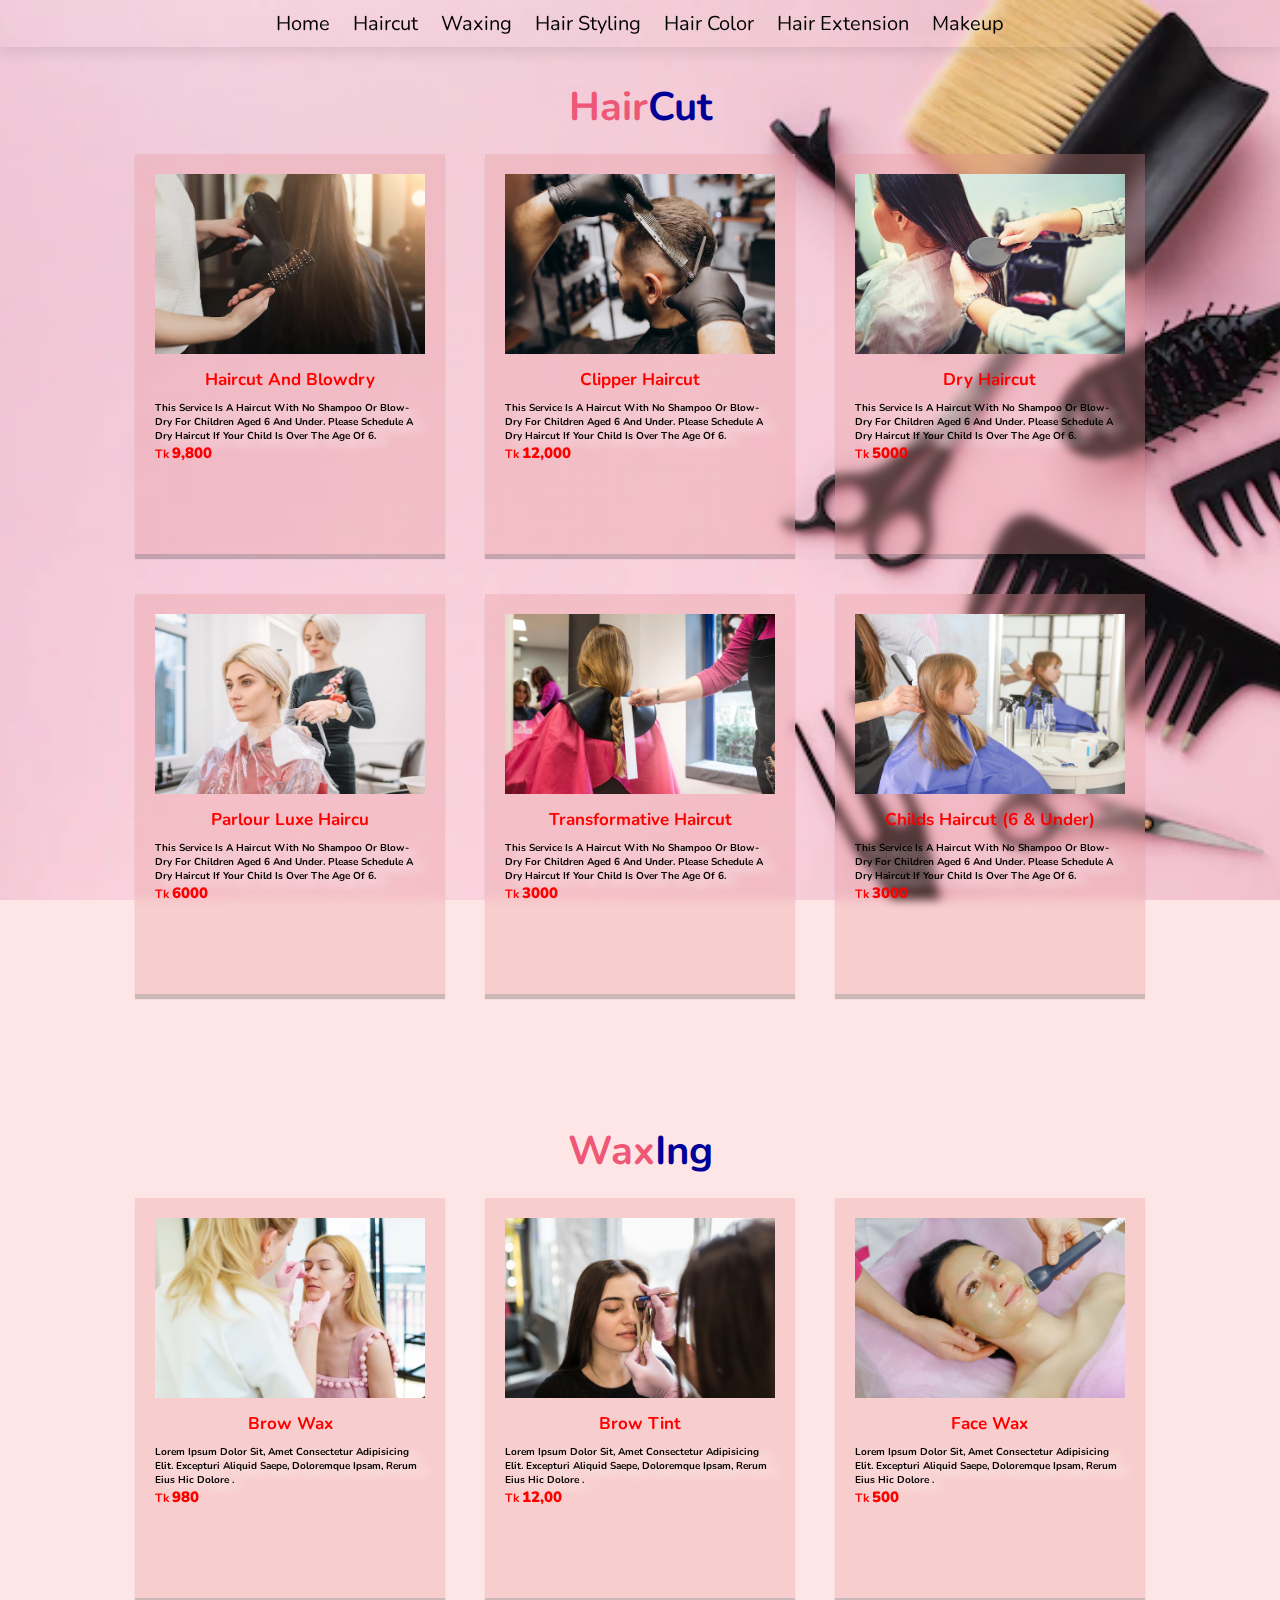
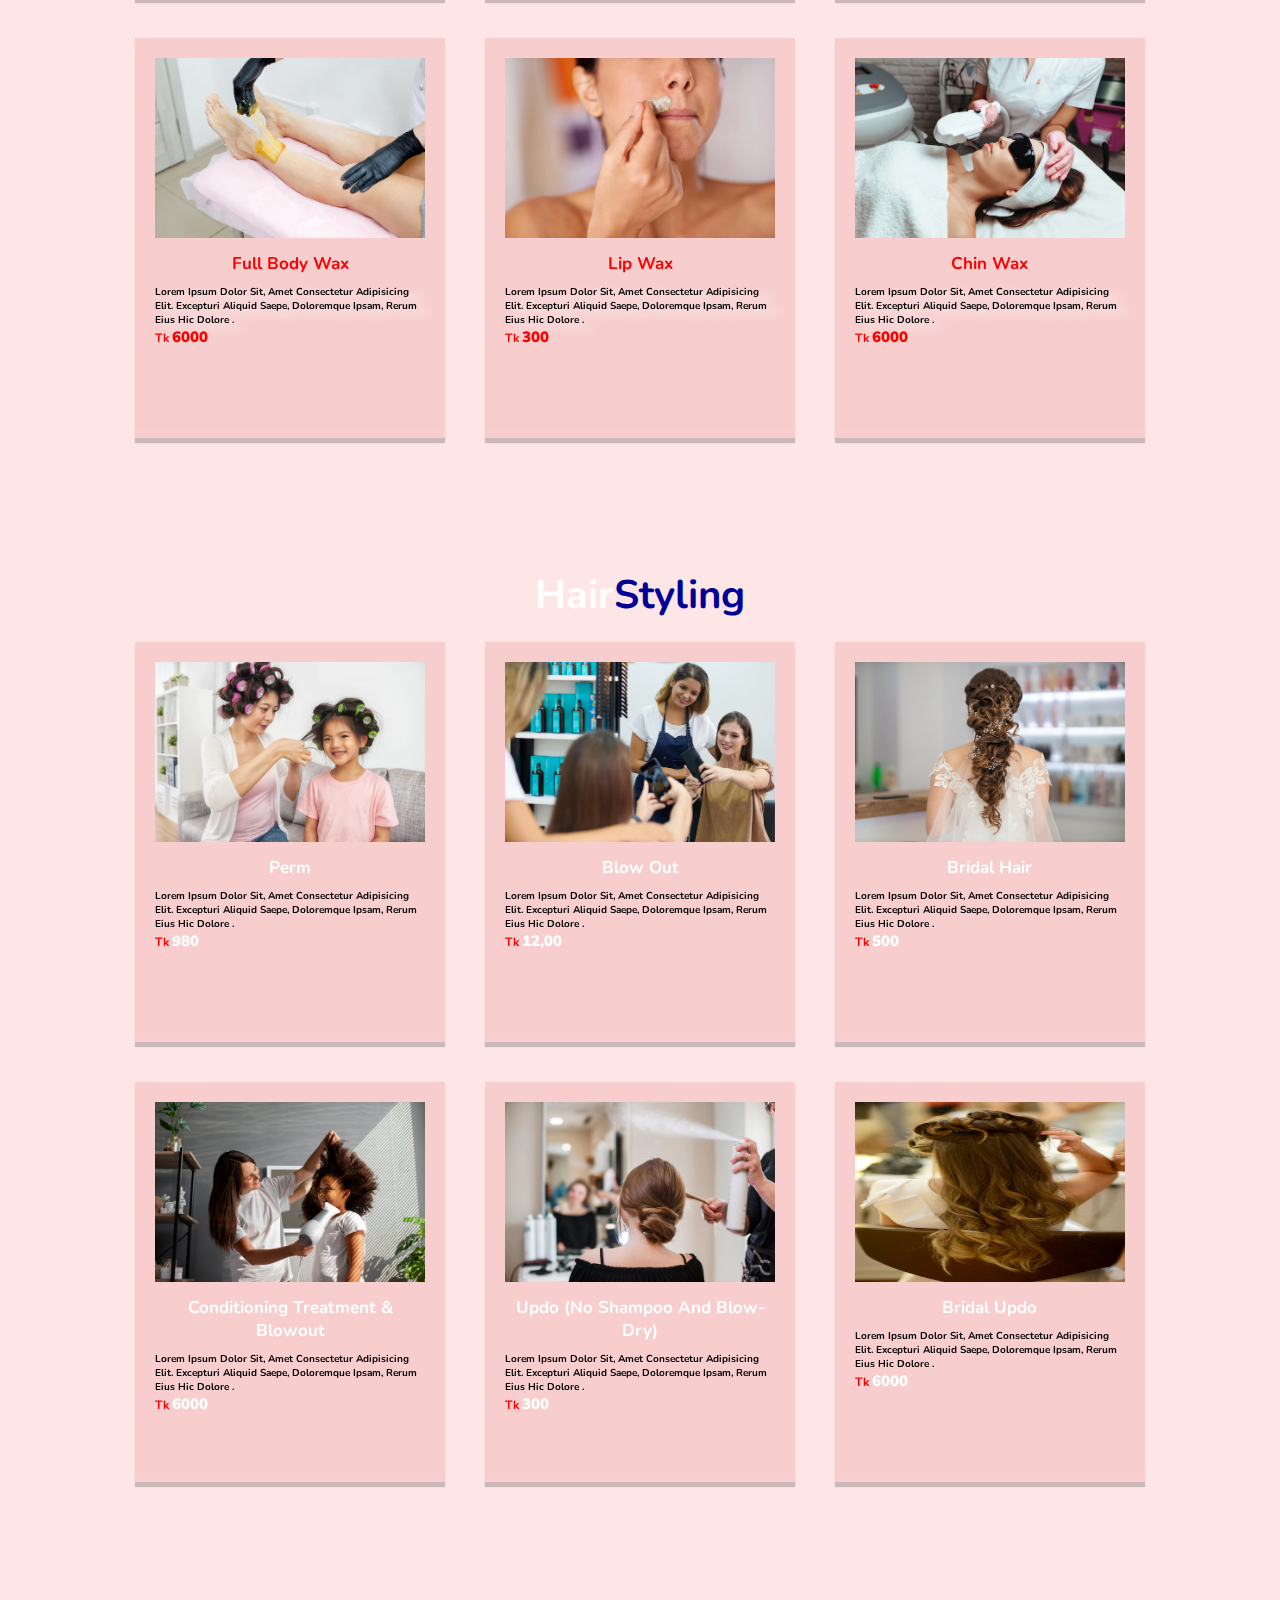
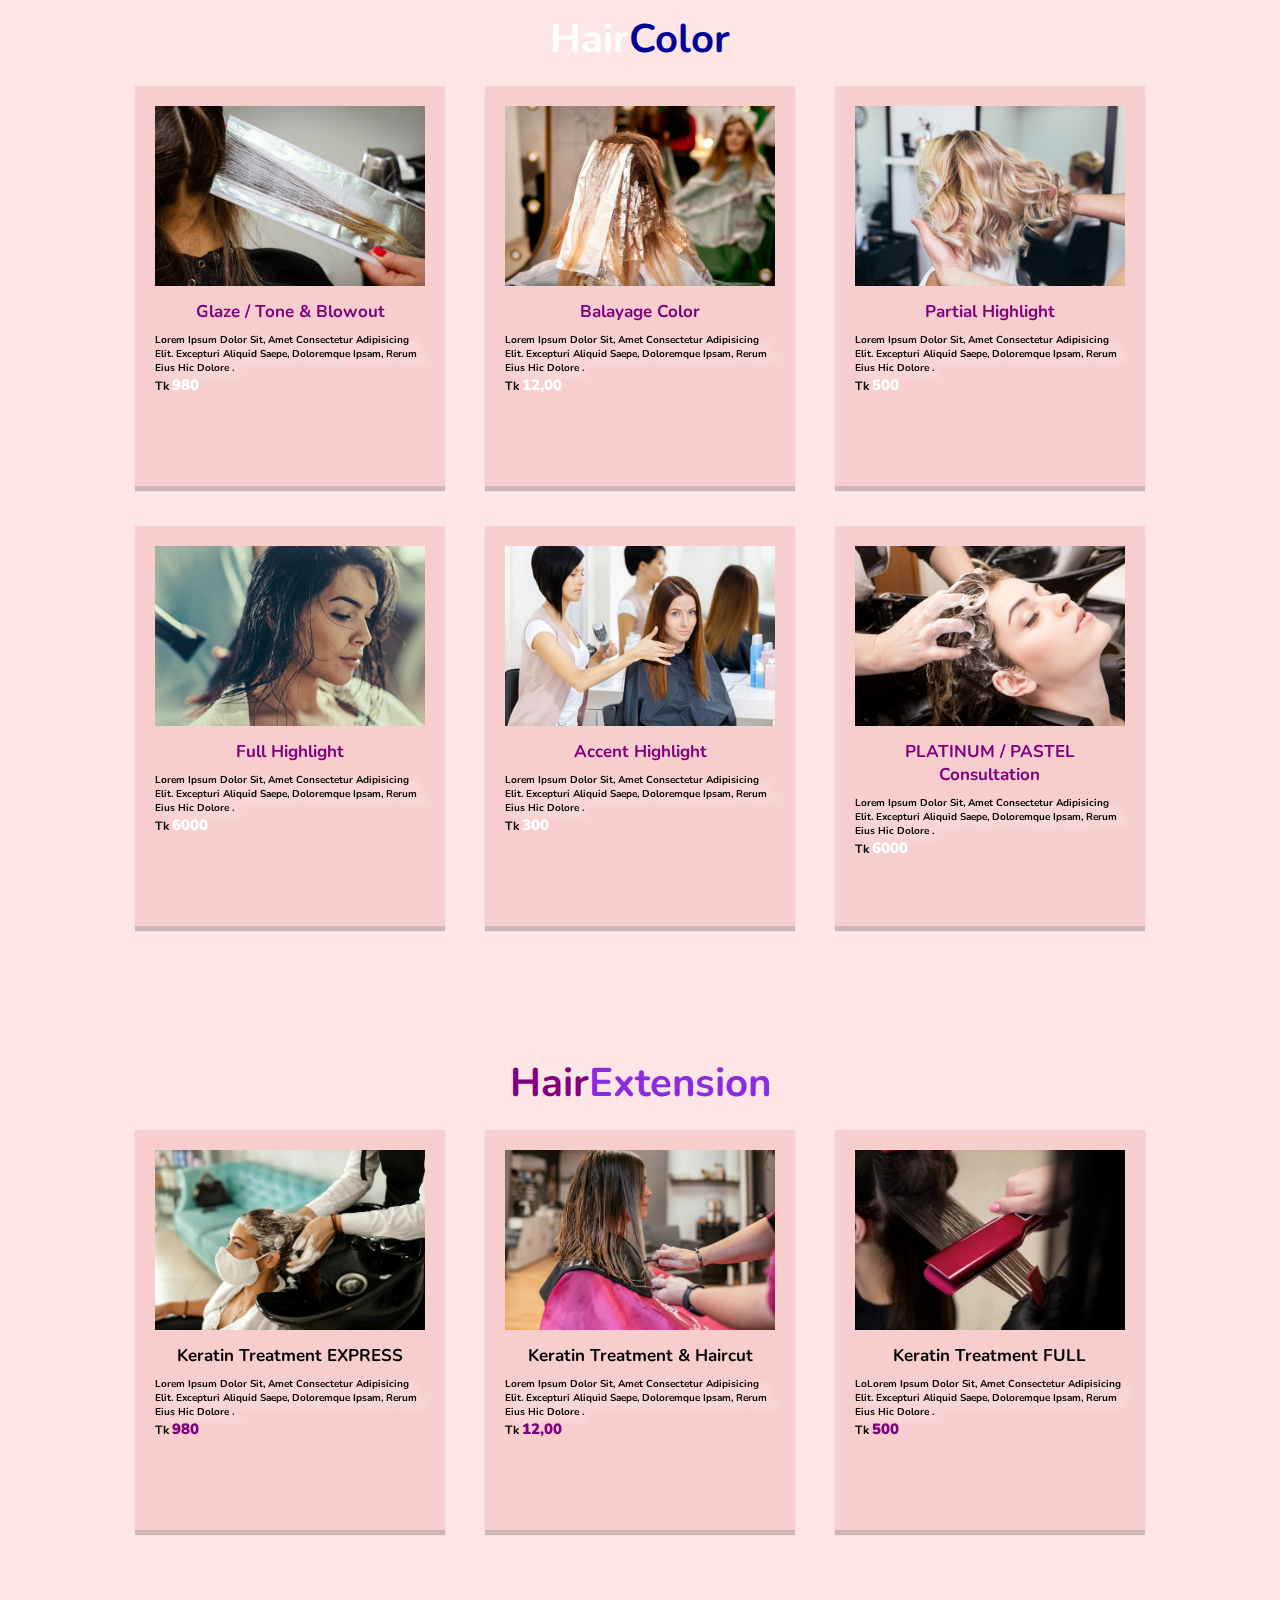
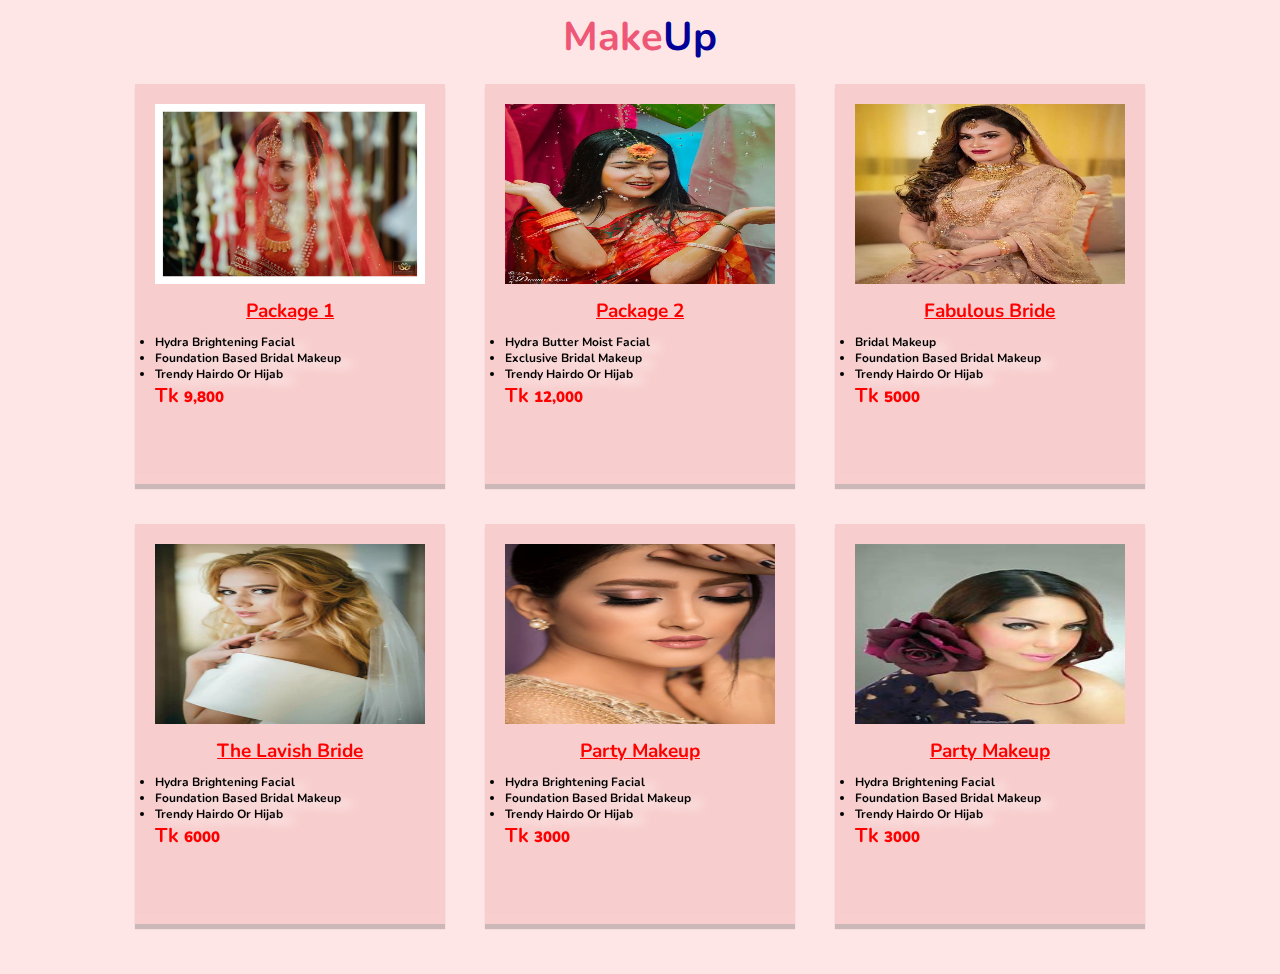
<file: services.html>
<!DOCTYPE html>
<html lang="en">
<head>
    <meta charset="UTF-8">
    <meta http-equiv="X-UA-Compatible" content="IE=edge">
    <meta name="viewport" content="width=device-width, initial-scale=1.0">
    <title>Document</title>
    <link href="https://cdn.jsdelivr.net/npm/bootstrap@5.0.2/dist/css/bootstrap.min.css" rel="stylesheet" integrity="sha384-EVSTQN3/azprG1Anm3QDgpJLIm9Nao0Yz1ztcQTwFspd3yD65VohhpuuCOmLASjC" crossorigin="anonymous">
    <script src="https://cdn.jsdelivr.net/npm/@popperjs/core@2.9.2/dist/umd/popper.min.js" integrity="sha384-IQsoLXl5PILFhosVNubq5LC7Qb9DXgDA9i+tQ8Zj3iwWAwPtgFTxbJ8NT4GN1R8p" crossorigin="anonymous"></script>
    <script src="https://cdn.jsdelivr.net/npm/bootstrap@5.0.2/dist/js/bootstrap.min.js" integrity="sha384-cVKIPhGWiC2Al4u+LWgxfKTRIcfu0JTxR+EQDz/bgldoEyl4H0zUF0QKbrJ0EcQF" crossorigin="anonymous"></script>
    <!--cdnjs font-awesom link-->
    <link rel="stylesheet" href="https://cdnjs.cloudflare.com/ajax/libs/font-awesome/6.2.0/css/all.min.css">
    <link rel="stylesheet" href="https://cdn.jsdelivr.net/npm/swiper@8/swiper-bundle.min.css"/>
    <link rel="stylesheet" href="css/style.css">
</head>
<body style="background-color:#ffe6e6;">
   
<!--service categories section start-->
<div class="categories">
  <div id="menu-btn" class="fas fa-bars"></div>
    <nav class="narbar">
        <a href="index.html">home</a>
        <a href="#haircut">haircut</a>
        <a href="#waxing">waxing</a>
        <a href="#Hairstyling">Hair styling</a>
        <a href="#haircolor">hair color</a>
        <a href="#hairextension">hair extension</a>
        <a href="#makeup">makeup</a>
       
    
</nav>
</div>

<!--service categories section end-->

<!--hair cut section start-->
<section class="haircut" id="haircut">

<h2>hair <span>cut</span></h2>
  <div class="box-container">
    
    <div class="box">
      <img src="images/hair cut1.webp" alt="" class="img-fluid">
  <h3> Haircut and Blowdry</h3>
  <p>This service is a haircut with no shampoo or blow-dry for children aged 6 and under. Please schedule a Dry Haircut if your 
    child is over the age of 6. 
    </p>
    <div class="PRICE">
      <h5>Tk <span>9,800</span> </h5>

    </div>
    

    </div>


    <div class="box">
      <img src="images/hair cut 2.webp" alt="" class="img-fluid" >
  <h3> Clipper Haircut</h3>
  <p>This service is a haircut with no shampoo or blow-dry for children aged 6 and under. Please schedule a Dry Haircut if your 
    child is over the age of 6.  </p>
    <div class="PRICE">
      <h5>Tk <span>12,000</span> </h5>

    </div>
    
    </div>

    <div class="box">
      <img src="images/hair cut 3.webp" alt="" class="img-fluid">
  <h3> Dry Haircut </h3>
  <p>This service is a haircut with no shampoo or blow-dry for children aged 6 and under. Please schedule a Dry Haircut if your 
    child is over the age of 6.
     </p>
    <div class="PRICE">
      <h5>Tk <span>5000</span> </h5>

    </div>
    
    </div>
    <div class="box">
      <img src="images/hair cut 4.webp" alt="" class="img-fluid">
  <h3> Parlour Luxe Haircu</h3>
  <p>This service is a haircut with no shampoo or blow-dry for children aged 6 and under. Please schedule a Dry Haircut if your 
    child is over the age of 6. 
    </p>
    <div class="PRICE">
      <h5>Tk <span>6000</span> </h5>

    </div>
   
    </div>
    <div class="box">
      <img src="images/hair cut 7.webp" alt="" class="img-fluid">
  <h3> Transformative Haircut</h3>
  <p>This service is a haircut with no shampoo or blow-dry for children aged 6 and under. Please schedule a Dry Haircut if your 
    child is over the age of 6.
    
      </p>
    <div class="PRICE">
      <h5>Tk <span>3000</span> </h5>

    </div>
   
    </div>
    <div class="box">
      <img src="images/hair cut 6.webp" alt="" class="img-fluid">
  <h3> Childs Haircut (6 & under)</h3>
  <p>This service is a haircut with no shampoo or blow-dry for children aged 6 and under. Please schedule a Dry Haircut if your 
    child is over the age of 6.
     
      </p>
    <div class="PRICE">
      <h5>Tk <span>3000</span> </h5>
      
    </div>
    
    </div>
   
  </div>


</section>
<!--hair cut section end-->
<!--waxing section start-->
<section class="waxing" id="waxing">

  <h2>wax <span>ing</span></h2>
  <div class="box-container">
    
    <div class="box">
      <img src="images/brow wax.webp" alt="" class="img-fluid">
  <h3> brow wax</h3>
  <p>Lorem ipsum dolor sit, amet consectetur adipisicing elit. Excepturi aliquid saepe, doloremque ipsam, 
    rerum eius hic dolore .
    </p>
    <div class="PRICE">
      <h5>Tk <span>980</span> </h5>

    </div>
   
    </div>


    <div class="box">
      <img src="images/brow tint.webp" alt="" class="img-fluid" >
  <h3> brow tint</h3>
  <p>Lorem ipsum dolor sit, amet consectetur adipisicing elit. Excepturi aliquid saepe, doloremque ipsam, 
    rerum eius hic dolore .
    </p>
    <div class="PRICE">
      <h5>Tk <span>12,00</span> </h5>

    </div>
   
    </div>

    <div class="box">
      <img src="images/face wax.webp" alt="" class="img-fluid">
  <h3> face wax </h3>
  <p>Lorem ipsum dolor sit, amet consectetur adipisicing elit. Excepturi aliquid saepe, doloremque ipsam, 
    rerum eius hic dolore .
    </p>
    <div class="PRICE">
      <h5>Tk <span>500</span> </h5>

    </div>
   
    </div>
    <div class="box">
      <img src="images/full body wax.webp" alt="" class="img-fluid">
  <h3> full body wax</h3>
  <p>Lorem ipsum dolor sit, amet consectetur adipisicing elit. Excepturi aliquid saepe, doloremque ipsam, 
    rerum eius hic dolore .
    </p>
    <div class="PRICE">
      <h5>Tk <span>6000</span> </h5>

    </div>
   
    </div>
    <div class="box">
      <img src="images/lip wax.webp" alt="" class="img-fluid">
  <h3>lip wax</h3>
  <p>Lorem ipsum dolor sit, amet consectetur adipisicing elit. Excepturi aliquid saepe, doloremque ipsam, 
    rerum eius hic dolore .
    </p>
    <div class="PRICE">
      <h5>Tk <span>300</span> </h5>

    </div>
   
    </div>
    <div class="box">
      <img src="images/chin wax.webp" alt="" class="img-fluid">
  <h3> Chin wax</h3>
  <p>Lorem ipsum dolor sit, amet consectetur adipisicing elit. Excepturi aliquid saepe, doloremque ipsam, 
    rerum eius hic dolore .
    </p>
    <div class="PRICE">
      <h5>Tk <span>6000</span> </h5>
      
    </div>
   
    </div>
   
  </div>




</section>

<!--waxing section end-->
<!--hairstyling section start-->
<section class="Hairstyling" id="Hairstyling">
  <h2>Hair<span>styling</span></h2>
  <div class="box-container">
    
    <div class="box">
      <img src="images/perm.webp" alt="" class="img-fluid">
  <h3> perm</h3>
  <p>Lorem ipsum dolor sit, amet consectetur adipisicing elit. Excepturi aliquid saepe, doloremque ipsam, 
    rerum eius hic dolore .
    </p>
    <div class="PRICE">
      <h5>Tk <span>980</span> </h5>

    </div>
    
    </div>


    <div class="box">
      <img src="images/blow out.webp" alt="" class="img-fluid" >
  <h3> blow out</h3>
  <p>Lorem ipsum dolor sit, amet consectetur adipisicing elit. Excepturi aliquid saepe, doloremque ipsam, 
    rerum eius hic dolore .
    </p>
    <div class="PRICE">
      <h5>Tk <span>12,00</span> </h5>

    </div>
    
    </div>

    <div class="box">
      <img src="images/bridalhair.webp" alt="" class="img-fluid">
  <h3> bridal hair </h3>
  <p>Lorem ipsum dolor sit, amet consectetur adipisicing elit. Excepturi aliquid saepe, doloremque ipsam, 
    rerum eius hic dolore .
    </p>
    <div class="PRICE">
      <h5>Tk <span>500</span> </h5>

    </div>
    
    </div>
    <div class="box">
      <img src="images/Conditioning Treatment & Blowout.webp" alt="" class="img-fluid">
  <h3> Conditioning Treatment & Blowout</h3>
  <p>Lorem ipsum dolor sit, amet consectetur adipisicing elit. Excepturi aliquid saepe, doloremque ipsam, 
    rerum eius hic dolore .
    </p>
    <div class="PRICE">
      <h5>Tk <span>6000</span> </h5>

    </div>
   
    </div>
    <div class="box">
      <img src="images/Updo (no shampoo and blow-dry.webp" alt="" class="img-fluid">
  <h3>Updo (no shampoo and blow-dry)</h3>
  <p>Lorem ipsum dolor sit, amet consectetur adipisicing elit. Excepturi aliquid saepe, doloremque ipsam, 
    rerum eius hic dolore .
    </p>
    <div class="PRICE">
      <h5>Tk <span>300</span> </h5>

    </div>
    
    </div>
    <div class="box">
      <img src="images/Bridal Updo.webp" alt="" class="img-fluid">
  <h3> Bridal Updo</h3>
  <p>Lorem ipsum dolor sit, amet consectetur adipisicing elit. Excepturi aliquid saepe, doloremque ipsam, 
    rerum eius hic dolore .
    </p>
    <div class="PRICE">
      <h5>Tk <span>6000</span> </h5>
      
    </div>
   
    </div>
   
  </div>




</section>
<!--hairstyling section end-->
<!--hair color section start-->
<section class="haircolor" id="haircolor">
  <h2>Hair<span>color</span></h2>
  <div class="box-container">
    
    <div class="box">
      <img src="images/hairclr1.webp" alt="" class="img-fluid">
  <h3> Glaze / Tone & Blowout</h3>
  <p>Lorem ipsum dolor sit, amet consectetur adipisicing elit. Excepturi aliquid saepe, doloremque ipsam, 
    rerum eius hic dolore .
    </p>
    <div class="PRICE">
      <h5>Tk <span>980</span> </h5>

    </div>
    
    </div>


    <div class="box">
      <img src="images/Balayage Color.webp" alt="" class="img-fluid" >
  <h3> Balayage Color</h3>
  <p>Lorem ipsum dolor sit, amet consectetur adipisicing elit. Excepturi aliquid saepe, doloremque ipsam, 
    rerum eius hic dolore .
    </p>
    <div class="PRICE">
      <h5>Tk <span>12,00</span> </h5>

    </div>
    
    </div>

    <div class="box">
      <img src="images/Partial Highlight.jpg" alt="" class="img-fluid">
  <h3> Partial Highlight </h3>
  <p>Lorem ipsum dolor sit, amet consectetur adipisicing elit. Excepturi aliquid saepe, doloremque ipsam, 
    rerum eius hic dolore .
    </p>
    <div class="PRICE">
      <h5>Tk <span>500</span> </h5>

    </div>
    
    </div>
    <div class="box">
      <img src="images/Full Highlight.jpg" alt="" class="img-fluid">
  <h3> Full Highlight</h3>
  <p>Lorem ipsum dolor sit, amet consectetur adipisicing elit. Excepturi aliquid saepe, doloremque ipsam, 
    rerum eius hic dolore .
    </p>
    <div class="PRICE">
      <h5>Tk <span>6000</span> </h5>

    </div>
   
    </div>
    <div class="box">
      <img src="images/Accent Highlight.jpg" alt="" class="img-fluid">
  <h3>Accent Highlight</h3>
  <p>Lorem ipsum dolor sit, amet consectetur adipisicing elit. Excepturi aliquid saepe, doloremque ipsam, 
    rerum eius hic dolore .
    </p>
    <div class="PRICE">
      <h5>Tk <span>300</span> </h5>

    </div>
    
    </div>
    <div class="box">
      <img src="images/PLATINUM.jpg" alt="" class="img-fluid">
  <h3> PLATINUM / PASTEL Consultation</h3>
  <p>Lorem ipsum dolor sit, amet consectetur adipisicing elit. Excepturi aliquid saepe, doloremque ipsam, 
    rerum eius hic dolore .
    </p>
    <div class="PRICE">
      <h5>Tk <span>6000</span> </h5>
      
    </div>
   
    </div>
   
  </div>




</section>
<!--hair color section end-->

<!--hair extension section start-->
<section class="hairextension" id="hairextension">
  <h2>Hair<span>extension</span></h2>
  <div class="box-container">
    
    <div class="box">
      <img src="images/Keratin Treatment EXPRESS.webp" alt="" class="img-fluid">
  <h3>Keratin Treatment EXPRESS</h3>
  <p>Lorem ipsum dolor sit, amet consectetur adipisicing elit. Excepturi aliquid saepe, doloremque ipsam, 
    rerum eius hic dolore .
    </p>
    <div class="PRICE">
      <h5>Tk <span>980</span> </h5>

    </div>
    
    </div>


    <div class="box">
      <img src="images/Keratin Treatment EXPRESS & Haircut.webp" alt="" class="img-fluid" >
  <h3> Keratin Treatment & Haircut</h3>
  <p>Lorem ipsum dolor sit, amet consectetur adipisicing elit. Excepturi aliquid saepe, doloremque ipsam, 
    rerum eius hic dolore .
    </p>
    <div class="PRICE">
      <h5>Tk <span>12,00</span> </h5>

    </div>
    
    </div>

    <div class="box">
      <img src="images/Keratin Treatment FULL.webp" alt="" class="img-fluid">
  <h3> Keratin Treatment FULL </h3>
  <p>LoLorem ipsum dolor sit, amet consectetur adipisicing elit. Excepturi aliquid saepe, doloremque ipsam, 
    rerum eius hic dolore .
    </p>
    <div class="PRICE">
      <h5>Tk <span>500</span> </h5>

    </div>
    
    </div>
    
   
    </div>
   
 




</section>
<!--hair extension section end-->


<!--Make up section start-->
<section class="makeup" id="makeup">
  <h2>make <span>up</span></h2>
  <div class="box-container">
    
    <div class="box">
      <img src="images/makeup 8.jpg" alt="" class="img-fluid">
  <h3>  package 1</h3>
  <ul>
  <li>Hydra Brightening Facial</li>
  <li>Foundation based bridal makeup</li>
  <li>Trendy hairdo or hijab</li>
 
</ul>
    <div class="PRICE">
      <h5>Tk <span>9,800</span> </h5>

    </div>
    
    
    </div>


    <div class="box">
      <img src="images/makeup 2.jpg" alt="" class="img-fluid" >
  <h3>   package 2</h3>
  <ul>
  <li>Hydra Butter moist Facial</li>
  <li>exclusive bridal makeup</li>
  <li>Trendy hairdo or hijab</li>
  
</ul>
    <div class="PRICE">
      <h5>Tk <span>12,000</span> </h5>

    </div>
   
    </div>

    <div class="box">
      <img src="images/make up 3.jpg" alt="" class="img-fluid">
  <h3> fabulous bride</h3>
  <ul>
  <li>bridal makeup</li>
  <li>Foundation based bridal makeup</li>
  <li>Trendy hairdo or hijab</li>
 
</ul>
    <div class="PRICE">
      <h5>Tk <span>5000</span> </h5>

    </div>
    
    </div>
    <div class="box">
      <img src="images/makeup 6.webp" alt="" class="img-fluid">
  <h3> the lavish bride</h3>
  <ul>
  <li>Hydra Brightening Facial</li>
  <li>Foundation based bridal makeup</li>
  <li>Trendy hairdo or hijab</li>
  
</ul>
    <div class="PRICE">
      <h5>Tk <span>6000</span> </h5>

    </div>
   
    </div>
    <div class="box">
      <img src="images/make up 7.webp" alt="" class="img-fluid">
  <h3> party makeup</h3>
  <ul>
  <li>Hydra Brightening Facial</li>
  <li>Foundation based bridal makeup</li>
  <li>Trendy hairdo or hijab</li>
  
</ul>
    <div class="PRICE">
      <h5>Tk <span>3000</span> </h5>

    </div>
    
    </div>
    <div class="box">
      <img src="images/make up 5.jpg" alt="" class="img-fluid">
  <h3> party makeup</h3>
  <ul>
  <li>Hydra Brightening Facial</li>
  <li>Foundation based bridal makeup</li>
  <li>Trendy hairdo or hijab</li>
  
</ul>
    <div class="PRICE">
      <h5>Tk <span>3000</span> </h5>
      
    </div>
    
    </div>
   
  </div>

</section>
<!--Make up section end-->
   














<script src="https://cdn.jsdelivr.net/npm/swiper@8/swiper-bundle.min.js"></script>



<script>
    let menu =document.querySelector('#menu-btn');
    let narbar =document.querySelector('.narbar');


  menu.onclick = () =>{
  menu.classList.toggle('fa-times');
  narbar.classList.toggle('active');

};
window.onscroll = () =>{
 menu.classList.remove('fa-times');
narbar.classList.remove('active');
}
var swiper = new Swiper(".service-slider",{
loop:true,
spaceBetween:20,
grabCursor:true,
pagination:{
el:".swiper-pagination",
clickable:true,
},
breakpoints: {
      640: {
        slidesPerView: 1,
        
      },
      768: {
        slidesPerView: 2,
        
      },
      1024: {
        slidesPerView: 3,
       
      },
    },
  
});
</script> 
</body>
</html>
</file>
<file: css/style.css>
@import url('https://fonts.googleapis.com/css2?family=Nunito:ital,wght@0,600;0,700;1,700&family=Roboto:wght@300;400&display=swap');


:root{
    --black:#272D3B;
    --pink:#ef5777;
    --coral:#F7817F;
    --blue:#000099;
    --transparent-white:#e995954d;
    --transparent-black:#d9d9d9;
    --gradient:linear-gradient( 90deg, #f3e1e9, #F7817F);
    --border:.2rem solid var(--black);
    --box-shadow:0 .5rem 1.5rem rgba(0,0,0,.1);
    --text-shadow:1rem .5rem 1rem;
}

*{
    font-family: 'Nunito', sans-serif;
    margin: 0; padding: 0;
    border: none; border: border-box;
    outline: none;
    box-sizing: border-box;
    text-decoration: none;
    text-transform: capitalize;
    transition: all .2s linear;
   
}
*::selection{
    background: var(--Red);
    color:var(--coral);
}
html{
    font-size: 62.5%;
    overflow-x: hidden;
    scroll-behavior: smooth;
    scroll-padding-top: 4rem;
}
section{
    padding: 3rem 9%;
}
.heading{
    text-align: center;
    text-transform: uppercase;
    color: #272D3B;
    margin-bottom: 2rem;
    font-size: 5rem;
    text-shadow: 1rem .5rem 1rem white;
}
.btn{
    display: inline-block;
    padding: 1rem 3rem;
    border: var(--border);
    background: var(--transparent-white);
    color: black;
    border-radius: .5rem;
    font-size: 1.7rem;
    text-transform: capitalize;
    margin-top: 1rem;
}
.btn:hover{
    background: black;
    color: white;
    border-color: aliceblue;
}
header{
    position: fixed;
    top: 0;
    left: 0;
    right: 0;
    padding: 2rem 9%;
    box-shadow: var(--box-shadow);
    z-index: 1000;
    margin: auto;
    background-color:  transparent white;
    backdrop-filter: blur(.5rem);
    display: flex;
    align-items: center;
    justify-content: space-between;
    box-shadow: var(--box-shadow);
}
header .navbar a{
    text-decoration: none;
    font-size: 2rem;
    margin-left:  2rem;
    color: var(--black);
    font-weight: bolder;
   

}
header .navbar a:hover{
    color: #000099;
}
header .logo{
    font-size: 3rem;
    color: var(--black);
    text-decoration: none;
    font-weight: bolder;
}
 #menu-btn{

    font-size: 3rem;
    color:black ;
    display: none;
}

.carousel  #content h1{
    font-size: 6rem;
    color: white;
    text-shadow: .1rem .5rem 1rem var(--black);
    font-weight: bolder;
}
.carousel  #content p{
    font-size: 3rem;
    color: white;
    text-shadow: .1rem .5rem 1rem var(--black);
    font-weight: bolder;
}
  .about {
    
    background: url(../images/opu.webp) no-repeat;
    background-position: center;
    background-size: cover;
    background-attachment: fixed;
    object-fit: cover;
    
  }  
  .about .container-box {
    flex-wrap: wrap;
    display: flex;
    align-items: center;
    justify-content: center;
   padding-top: 10rem;
    
  }
  .about .container-box .box{
    flex: 1 1 40rem;

  }

  .about .container-box .box p{
     
     padding-right: 5rem;
     font-weight: bold;
     
     text-align: center;
     font-size: 1.7rem;
     font-family: Arial, Helvetica, sans-serif;
     text-shadow: .1rem .5rem 1rem var(--coral);
     color:black;
    
  }

  .about .container-box .box2{
    flex: 1 1 10rem;
    background-color: var(--transparent-white) ;
    box-shadow: var(--box-shadow);
    text-align: center;
    padding:  1rem ;
   
   
  }
  
  .about .container-box  .box2 .content h1{
    font-size: 4rem;
    padding: 2rem;
   
    
  }
  .about .container-box  .box2 .content h3{
    font-size: 2.5rem;
    padding: 1rem;
    text-decoration: underline;
  }
  .about .container-box  .box2 .content p{
    font-size: 1.2rem;
    font-weight: bold;
  }
.services{
    background: url(../images/f4.webp) no-repeat;
    background-size: cover;
    background-attachment: fixed;
    object-fit: cover;
}
.services .slide{
    height: 35rem;
    overflow: hidden;
    position: relative;
    user-select: none;
    margin-bottom: 4rem;
    
}
.services .slide img{
    height: 100%;
    width: 100%;
    object-fit: cover;
}
.services .slide:hover img{
    transform: scale(1.1);
}
.services .slide .content{
    position: absolute;
    bottom: 0;
    left: 0;
    right: 0;
    background: var(--transparent-white);
    backdrop-filter: blur(.5rem);
    padding: 2rem;
    text-align: center;
    transform: translateY(calc(100% - 6.5rem));
    transition: .2s linear;
}
.services .slide:hover .content{
    transform: translateY(0);
}
.services .slide .content h3{
    font-size: 2rem;
    color: white;
    text-transform: uppercase;
    text-shadow: var(--text-shadow) black;
    font-weight: bolder;
    font-family: 'Lucida Sans', 'Lucida Sans Regular', 'Lucida Grande', 'Lucida Sans Unicode', Geneva, Verdana, sans-serif;
}
.services .slide .content p{
    font-size: 1.5rem;
    color: black;
    margin-top: 2rem;
    text-shadow: var(--text-shadow) gray;
    font-weight: bolder;
}
.categories{
    
    display: flex;
    align-items: center;
    justify-content: center;
    position: fixed;
    top: 0;
    left: 0;
    right: 0;
    padding: 1rem 9%;
    box-shadow: var(--box-shadow);
    z-index: 1000;
    margin: auto;
   
    
   
}
#menu-btn{

    font-size: 3rem;
    color:black ;
    display: none;
}
.categories .narbar h1{
    padding-top: 6rem;

}

.categories .narbar a{
    text-decoration: none;
    font-size: 2rem;
    padding: 2rem;
    color: black;
    
}
.makeup{
    background: url(../images/bg.webp) no-repeat;
    background-size: cover;
    background-position: center;
    background-attachment: fixed
    
}
.makeup h2{
    font-size: 5rem;
    display: flex;
    align-items: center;
    justify-content: center;
    color:var(--pink);
    font-weight: bolder;
   
    margin: auto;
    
    

}
.makeup h2 span{
    color:var(--blue);
    
}
.makeup .box-container{
    flex-wrap: wrap;
    display: flex;
    align-items: center;
    justify-content: center;
    
}
.makeup .box-container .box{
    padding: 2rem 2rem;
    height: 55rem;
    width: 50rem;
    margin: 2rem;
    box-shadow: 0rem .5rem .1rem rgba(0,0, 0, 0.2);
    flex:  1 1 40rem;
    backdrop-filter: blur(.5rem);
    background-color:var(--transparent-white);

    
   
}



.makeup .box-container .box:hover{
    transform: scale(1.1);
    
   
}
.makeup .box-container .box img{
    background-size: cover;
    object-fit: fill;
    width: 100%;
    height: 50%;
    
    
    
}
.makeup .box-container .box h3{
    font-size: 2.5rem;
    padding: 1rem;
    text-align: center;
    font-weight: bolder;
    text-decoration: underline;

}
.makeup .box-container .box  li{
    text-transform: capitalize;
    font-size: 2rem;
    font-weight: bolder;
    color: black;
    text-shadow: var(--text-shadow) white;
}
.makeup .box-container .box  a {
    background-color: var(--coral);
    border: none;
    text-align: center;
    border-radius: 5rem;
    margin: auto;
   
   
    
}
.makeup .box-container .box a:hover{
    background-color:black;
    color:white;
}
.makeup .box-container .box .PRICE h5{
    font-size: 3rem;
   
    

}
.makeup .box-container .box .PRICE span{
    font-size: 2rem;
    font-weight: bolder;
    color: red;
}
.haircut{
    background: url(../images/haircutbg.webp) no-repeat;
    background-size: cover;
    background-position: center;
    background-attachment: fixed
}

.haircut h2{
    font-size: 5rem;
    display: flex;
    align-items: center;
    justify-content: center;
    color:var(--pink);
    font-weight: bolder;
    margin-top: 5rem;
    
    
    

}
.haircut span{
    color:var(--blue);
}
.haircut .box-container{
    flex-wrap: wrap;
    display: flex;
    align-items: center;
    justify-content: center;
    
}
.haircut .box-container .box{
    padding: 2rem 2rem;
    height: 55rem;
    width: 50rem;
    margin: 2rem;
    box-shadow: 0rem .5rem .1rem rgba(0,0, 0, 0.2);
    flex:  1 1 40rem;
    backdrop-filter: blur(.5rem);
    background-color:var(--transparent-white);

    
   
}



.haircut .box-container .box:hover{
    transform: scale(1.1);
    
   
}
.haircut .box-container .box img{
    background-size: cover;
    object-fit: fill;
    width: 100%;
    height: 50%;
    
    
    
}
.haircut .box-container .box h3{
    font-size: 2.5rem;
    padding: 1rem;
    text-align: center;
    font-weight: bolder;
    

}
.haircut .box-container .box  p{
    text-transform: capitalize;
    font-size: 1.3rem;
    font-weight: bolder;
    color: black;
    text-shadow: var(--text-shadow) white;
}

.haircut .box-container .box a:hover{
    background-color:black;
    color:white;
}
.haircut .box-container .box .PRICE h5{
    font-size: 3rem;
   
    

}
.haircut .box-container .box .PRICE span{
    font-size: 2rem;
    font-weight: bolder;
    color: red;
}
.waxing{
    background: url(../images/waxbg.webp) no-repeat;
    background-size: cover;
    background-position: center;
    background-attachment: fixed
}

.waxing h2{
    font-size: 5rem;
    display: flex;
    align-items: center;
    justify-content: center;
    color:var(--pink);
    font-weight: bolder;
    margin-top: 5rem;
    
    
    

}
.waxing span{
    color:var(--blue);
}
.waxing .box-container{
    flex-wrap: wrap;
    display: flex;
    align-items: center;
    justify-content: center;
    
}
.waxing .box-container .box{
    padding: 2rem 2rem;
    height: 55rem;
    width: 50rem;
    margin: 2rem;
    box-shadow: 0rem .5rem .1rem rgba(0,0, 0, 0.2);
    flex:  1 1 40rem;
    backdrop-filter: blur(.5rem);
    background-color:var(--transparent-white);

    
   
}



.waxing .box-container .box:hover{
    transform: scale(1.1);
    
   
}
.waxing .box-container .box img{
    background-size: cover;
    object-fit: fill;
    width: 100%;
    height: 50%;
    
    
    
}
.waxing .box-container .box h3{
    font-size: 2.5rem;
    padding: 1rem;
    text-align: center;
    font-weight: bolder;
    color: red;
    

}
.waxing .box-container .box  p{
    text-transform: capitalize;
    font-size: 1.5rem;
    font-weight: bolder;
    color:black;
    text-shadow: var(--text-shadow) white;
}

.waxing .box-container .box a:hover{
    background-color:black;
    color:white;
}
.waxing .box-container .box .PRICE h5{
    font-size: 2rem;
   
    

}
.waxing .box-container .box .PRICE span{
    font-size: 3rem;
    font-weight: bolder;
    color: red;
}
.Hairstyling{
    background: url(../images/hair\ styling\ bg2.webp) no-repeat;
    background-size: cover;
    background-position: center;
    background-attachment: fixed
}

.Hairstyling h2{
    font-size: 5rem;
    display: flex;
    align-items: center;
    justify-content: center;
    color:white;
    font-weight: bolder;
    margin-top: 5rem;
    
    
    

}
.Hairstyling span{
    color:var(--blue);
}
.Hairstyling .box-container{
    flex-wrap: wrap;
    display: flex;
    align-items: center;
    justify-content: center;
    
}
.Hairstyling .box-container .box{
    padding: 2rem 2rem;
    height: 55rem;
    width: 50rem;
    margin: 2rem;
    box-shadow: 0rem .5rem .1rem rgba(0,0, 0, 0.2);
    flex:  1 1 40rem;
    backdrop-filter: blur(.5rem);
    background-color:var(--transparent-white);

    
   
}



.Hairstyling .box-container .box:hover{
    transform: scale(1.1);
    
   
}
.Hairstyling .box-container .box img{
    background-size: cover;
    object-fit: fill;
    width: 100%;
    height: 50%;
    
    
    
}
.Hairstyling .box-container .box h3{
    font-size: 2.5rem;
    padding: 1rem;
    text-align: center;
    font-weight: bolder;
    color: black;
    

}
.Hairstyling .box-container .box  p{
    text-transform: capitalize;
    font-size: 1.5rem;
    font-weight: bolder;
    color:black;
   
}

.Hairstyling .box-container .box a:hover{
    background-color:black;
    color:white;
}
.Hairstyling .box-container .box .PRICE h5{
    font-size: 2rem;
   
    

}
.Hairstyling .box-container .box .PRICE span{
    font-size: 3rem;
    font-weight: bolder;
    color: white;
}

.haircolor{
    background: url(../images/hairclrbg3.jpg) no-repeat;
    background-size: cover;
    background-position: center;
    background-attachment: fixed
}

.haircolor h2{
    font-size: 5rem;
    display: flex;
    align-items: center;
    justify-content: center;
    color:white;
    font-weight: bolder;
    margin-top: 5rem;
    
    
    

}
.haircolor span{
    color:var(--blue);
}
.haircolor .box-container{
    flex-wrap: wrap;
    display: flex;
    align-items: center;
    justify-content: center;
    
}
.haircolor .box-container .box{
    padding: 2rem 2rem;
    height: 55rem;
    width: 50rem;
    margin: 2rem;
    box-shadow: 0rem .5rem .1rem rgba(0,0, 0, 0.2);
    flex:  1 1 40rem;
    backdrop-filter: blur(.5rem);
    background-color:var(--transparent-white);

    
   
}



.haircolor .box-container .box:hover{
    transform: scale(1.1);
    
   
}
.haircolor .box-container .box img{
    background-size: cover;
    object-fit: fill;
    width: 100%;
    height: 50%;
    
    
    
}
.haircolor .box-container .box h3{
    font-size: 2.5rem;
    padding: 1rem;
    text-align: center;
    font-weight: bolder;
    color: purple;
    

}
.haircolor .box-container .box  p{
    text-transform: capitalize;
    font-size: 1.5rem;
    font-weight: bolder;
    color:black;
    text-shadow: var(--text-shadow) white;
}

.haircolor .box-container .box a:hover{
    background-color:black;
    color:white;
}
.haircolor .box-container .box .PRICE h5{
    font-size: 2rem;
   
    

}
.haircolor .box-container .box .PRICE span{
    font-size: 3rem;
    font-weight: bolder;
    color: white;
}


.hairextension{
    background: url(../images/hre.jpg) no-repeat;
    background-size: cover;
    background-position: center;
    background-attachment: fixed
}

.hairextension h2{
    font-size: 5rem;
    display: flex;
    align-items: center;
    justify-content: center;
    color:purple;
    font-weight: bolder;
    margin-top: 5rem;
    
    
    

}
.hairextension span{
    color:blueviolet;
}
.hairextension .box-container{
    flex-wrap: wrap;
    display: flex;
    align-items: center;
    justify-content: center;
    
}
.hairextension .box-container .box{
    padding: 2rem 2rem;
    height: 55rem;
    width: 50rem;
    margin: 2rem;
    box-shadow: 0rem .5rem .1rem rgba(0,0, 0, 0.2);
    flex:  1 1 40rem;
    backdrop-filter: blur(.5rem);
    background-color:var(--transparent-white);

    
   
}



.hairextension .box-container .box:hover{
    transform: scale(1.1);
    
   
}
.hairextension .box-container .box img{
    background-size: cover;
    object-fit: fill;
    width: 100%;
    height: 50%;
    
    
    
}
.hairextension .box-container .box h3{
    font-size: 2.7rem;
    padding: 1rem;
    text-align: center;
    font-weight: bolder;
    color: black;
    

}
.hairextension .box-container .box  p{
    text-transform: capitalize;
    font-size: 1.5rem;
    font-weight: bolder;
    color:black;
    text-shadow: var(--text-shadow) white;
}

.hairextension .box-container .box a:hover{
    background-color:black;
    color:white;
}
.hairextension .box-container .box .PRICE h5{
    font-size: 2rem;
    color: black;
   
    

}
.hairextension .box-container .box .PRICE span{
    font-size: 3rem;
    font-weight: bolder;
    color: purple;
}

.gallery{
    background-color: var(--transparent-white);
    background: url(../images/f3.webp) no-repeat;
    background-size: cover;
    background-attachment: fixed;
    
}
.gallery .box-container{
    flex-wrap: wrap;
    display: flex;
    align-items: center;
    justify-content: center;
    
}
.gallery .box-container .box{
    padding: 1rem 1rem;
    height: 40rem;
    width: 45rem;
    margin: 1.5rem;
    box-shadow: 1rem .5rem 2rem rgba(0,0, 0, 0.2);
    flex:  1 1 40rem;
   
    background-color:white;
   
  

}

.gallery .box-container .box:hover{
   background-color: palevioletred ;
   transform: scale(1.1);
}

.gallery .box-container .box img{
    background-size: cover;
    object-fit: fill;
    width: 100%;
    height: 100%;
}
.gallery .link {
    display: flex;
    align-items: center;
    justify-content: center;
    
}
.gallery .link a{
    font-size: 4rem;
    text-decoration: none;
    color: black;
    font-weight: bolder;
    
}
.contact {
    background:url(../images/contactbg4.jpg) no-repeat ;
    background-size: cover;
    background-attachment: fixed;
    object-fit: cover;
   
   
}

.contact .box-container{
    flex-wrap: wrap;
    display: flex;
    align-items: center;
    justify-content: center;
    
    
}


.contact .box-container .box{
    flex: 1 1 60rem;
    padding: 1rem 1rem;
    margin: 1.5rem;
    text-align: center;
    
    
   
}
.contact .box-container .box h3{
    font-size: 4rem;
    color: black;
    padding: 2rem;
}
.contact .box-container .box p{
    font-size: 1.9rem;
    white-space: pre;
    padding: 1rem;
}
.contact .box-container .box .icon{
    font-size: 4rem;
}
.contact  form {
    background-color: var(--transparent-white);
    padding-bottom: 4rem;
    padding-top: 4rem;
    box-shadow: var(--box-shadow);
    border-radius: 5rem;
    
}

.contact form .inputBox input, .contact form .inputBox textarea{
    width: 80%;
    margin: 1.5rem 1rem;
    padding: 1rem 0;
    font-size: 1.7rem;
    text-transform: capitalize;
    border-radius: 5rem;
 
    
    
   
}
.contact form .inputBox input::placeholder,.contact form .inputBox textarea::placeholder{
    padding: 1rem;
    color: #ef5777;
    font-weight: bolder;
  
   
}
.contact form .btn{
    background-color: #ED176F;
    border: none;
    border-radius: 5rem;
    color: white;
}

.contact form .btn:hover{
    background-color: purple;
    color:white;
    font-weight: bolder;
}
.container-boxx{
    padding: 0 0;
    background: url(../images/flower.webp) transparent no-repeat;
    background-size: cover;
    padding-bottom: 0;
    
   
    
   
}
.container-boxx .row{
    display: flex;
    align-items: center;
    justify-content: center;
    text-align: center;
}
.container-boxx .row i{
    padding: 1rem 1rem;
    font-size: 4rem;
    color: black;
  text-align: center;
  
   
}
.container-boxx .row #creadit{
    font-size: 2.5rem;
    padding: 1rem;
    border-top: .3rem solid black;
}
.container-boxx .row #creadit span{
    color: #ED176F;
    font-size: 3rem;
}















@media(max-width:1400px){
    html{
        font-size: 62.5%; 
    }
    .carousel  #content h1{
        font-size: 4rem;
       
    }
    .carousel  #content p{
        font-size: 2rem;
        
    }
    .about  .container-box .box{
        flex: 1 1 30rem;
       
    }
    .about  .container-box .box2{
        flex: 1 1 1rem;
        
    }
    .about  .container-box .box p{
        font-size: 1.2rem;
       
     }
     .about h1{
        font-size: 4rem;
        padding-top: 2rem;
     }
     
      .about .container-fluid .box2 .content h1{
        font-size: 2rem;
        
      }
      .about .container-fluid .box2 .content h3{
        font-size: 1rem;
      }
      .about .container-fluid   .box2 .content p{
        font-size: .5rem;
      }
      .heading{
        font-size: 3rem;
        
    }
    .services .slide .content h3{
        font-size: 1.5rem;
       
    }
    .services .slide .content p{
        font-size: 1rem;
        color: black;
        margin-top: 2.5rem;
    }
    .btn{
        padding: 1rem 2rem;
        font-size: 1rem;
       
    }
    .services .slide{
        height: 25rem;
       
        
    }
    .categories .narbar a{
        padding-top: 2rem;
        padding: 1rem;
    
    }
    .makeup .box-container .box{
       
        flex:  1 1 25rem;
        height: 40rem;
         width: 35rem;
        
       
    }
    .makeup .box-container .box h3{
        font-size: 1.9rem;
        color: red;
    }
    .makeup .box-container .box  li{
       
        font-size: 1.2rem;
        
    }
    
    
    .makeup .box-container .box .PRICE h5{
        font-size: 2rem;
        color: red;
        
    
    }
    .makeup .box-container .box .PRICE span{
        font-size: 1.5rem;
    }
    .makeup h2{
        font-size: 4rem; 
    
    }
    
    .haircut .box-container .box{
        flex:  1 1 25rem;
        height: 40rem;
         width: 35rem;
        
       
    }
    .haircut .box-container .box h3{
        font-size: 1.7rem;
        color: red;
    }
    .haircut .box-container .box  p{
       
        font-size: 1rem;
        
    }
    
    
    .haircut .box-container .box .PRICE h5{
        font-size: 1.2rem;
        color: red;
        
    
    }
    .haircut .box-container .box .PRICE span{
        font-size: 1.5rem;
    }
    .haircut h2{
        font-size: 4rem; 
    
    }
    
    .waxing .box-container .box{
        flex:  1 1 25rem;
        height: 40rem;
         width: 35rem;
        
       
    }
    .waxing .box-container .box h3{
        font-size: 1.7rem;
        color: red;
    }
    .waxing .box-container .box  p{
       
        font-size: 1rem;
        
    }
    
    
    .waxing .box-container .box .PRICE h5{
        font-size: 1.2rem;
        color: red;
        
    
    }
    .waxing .box-container .box .PRICE span{
        font-size: 1.5rem;
    }
    .waxing h2{
        font-size: 4rem; 
    
    }

    .Hairstyling .box-container .box{
        flex:  1 1 25rem;
        height: 40rem;
         width: 35rem;
        
       
    }
    .Hairstyling .box-container .box h3{
        font-size: 1.7rem;
        color:white;
    }
    .Hairstyling .box-container .box  p{
       
        font-size: 1rem;
        
    }
    
    
    .Hairstyling .box-container .box .PRICE h5{
        font-size: 1.2rem;
        color: red;
        
    
    }
    .Hairstyling .box-container .box .PRICE span{
        font-size: 1.5rem;
    }
    .Hairstyling h2{
        font-size: 4rem; 
    
    }
    
    
    .haircolor .box-container .box{
        flex:  1 1 25rem;
        height: 40rem;
         width: 35rem;
        
       
    }
    .haircolor .box-container .box h3{
        font-size: 1.7rem;
        color:purple;
    }
    .haircolor .box-container .box  p{
       
        font-size: 1rem;
        
    }
    
    
    .haircolor .box-container .box .PRICE h5{
        font-size: 1.2rem;
        color: black;
        
    
    }
    .haircolor .box-container .box .PRICE span{
        font-size: 1.5rem;
    }
    .haircolor h2{
        font-size: 4rem; 
    
    }


    .hairextension .box-container .box{
        flex:  1 1 25rem;
        height: 40rem;
         width: 35rem;
        
       
    }
    .hairextension .box-container .box h3{
        font-size: 1.7rem;
       
    }
    .hairextension .box-container .box  p{
       
        font-size: 1rem;
        
    }
    
    
    .hairextension .box-container .box .PRICE h5{
        font-size: 1.2rem;
        color: black;
        
    
    }
    .hairextension .box-container .box .PRICE span{
        font-size: 1.5rem;
    }
    .hairextension h2{
        font-size: 4rem; 
    
    }
    .gallery .box-container .box{
        flex: 1 1 30rem;
        width: 30rem;
        height: 30rem;
    }
    
    .gallery .link a{
        font-size: 3rem;
       
        
    }
    
    .contact .box-container .box{
        flex: 1 1 50rem;
        
       
    }
    .contact .box-container .box p{
        font-size: 1.5rem;
        
    }
    .contact .box-container .box .icon{
        font-size: 3rem;
    }
    
    .contact .box-container .box h3{
        font-size: 3rem;
    }
    
    .contact form .inputBox input, .contact form .inputBox textarea{
        width: 80%;
        margin: 1rem 0;
        padding: 1rem 0;
        font-size: 1.2rem;
        text-transform: capitalize;
        border-radius: 5rem;
        
       
    }
    
    .container-boxx .row #creadit{
        font-size: 1.5rem;
        
    }
    .container-boxx .row #creadit span{
        font-size: 2rem ;
    }
    .container-boxx{
        padding:  0;
        padding-bottom: 0;
       

    }
    
    
}


@media(max-width:1200px){
    html{
        font-size: 58%; 
    }
    section{
        padding: 2rem 9%;
    }
    .carousel  #content h1{
        font-size: 3.5rem;
       
    }
    .carousel  #content p{
        font-size: 1.5rem;
        
    }
    .about  .container-box .box{
        flex: 1 1 30rem;
    }
    .about  .container-box .box2{
        flex: 1 1 30rem;
    }
    .about  .container-box .box p{
        font-size: 1.5rem;
       
     }
     
     
      .about .container-fluid .box2 .content h1{
        font-size: 1rem;
        
      }
      .about .container-fluid .box2 .content h3{
        font-size: .5rem;
      }
      .about .container-fluid .box2 .content p{
        font-size: .5rem;
      }
      .makeup h2{
        font-size: 3rem;
    }

       .makeup .box-container .box{
        height: 55rem;
         width: 50rem;
        
       
    }
    .haircut h2{
        font-size: 3rem;
    }
    .haircut .box-container .box{
        height: 55rem;
         width: 50rem;
        
       
    }
    .waxing .box-container .box p{
        font-size: 1.2rem;
    }
    .waxing h2{
        font-size: 3rem;
    }
    .waxing .box-container .box{
        height: 55rem;
         width: 50rem;
        
       
    }
    
    .Hairstyling .box-container .box h3{
        font-size: 2.4rem;
        color: white;
    }
    .Hairstyling h2{
        font-size: 3rem;
       
    }
    .Hairstyling .box-container .box{
        height: 55rem;
         width: 50rem;
        
       
    }
    .Hairstyling .box-container .box p{
        font-size: 1.2rem;
        text-shadow: var(--text-shadow) black;
        color: aliceblue;
    }
    .haircolor .box-container .box h3{
        font-size: 2.4rem;
        color: white;
    }
    .haircolor h2{
        font-size: 3rem;
       
    }
    .haircolor .box-container .box{
        height: 55rem;
         width: 50rem;
        
       
    }
    .hairextension .box-container .box p{
        font-size: 1.2rem;
        text-shadow: var(--text-shadow) black;
        color: aliceblue;
    }

    .hairextension .box-container .box h3{
        font-size: 2.4rem;
        color: white;
    }
    .hairextension h2{
        font-size: 3rem;
       
    }
    .hairextension .box-container .box{
        height: 55rem;
         width: 50rem;
        
       
    }
    .hairextension .box-container .box p{
        font-size: 1.2rem;
        text-shadow: var(--text-shadow) black;
        color: aliceblue;
    }
      

    
    
    
    
    
}
@media(max-width:991px){
    html{
        font-size: 55%; 
    }
    
    
    
    
    .about  .container-box .box p{
        font-size: 1.5rem;
       
     }
     
     .makeup .box-container .box{
       
        flex:  1 1 35rem;
        
       
    }
    .makeup .box-container .box li{
        font-size: 2rem;
    }
    .haircolor .box-container .box{
       
        flex:  1 1 35rem;
        
       
    }
    .haircolor .box-container .box p{
        font-size: 1.5rem;
    }
    .Hairstyling .box-container .box{
       
        flex:  1 1 35rem;
        
       
    }
    .Hairstyling .box-container .box p{
        font-size: 1.5rem;
    }
    .haircut .box-container .box{
       
        flex:  1 1 35rem;
        
       
    }
    .haircut .box-container .box p{
        font-size: 1.5rem;
    }
    .waxing .box-container .box{
       
        flex:  1 1 35rem;
        
       
    }
    .waxing .box-container .box p{
        font-size: 1.5rem;
    }
    .hairextension .box-container .box{
       
        flex:  1 1 35rem;
        
       
    }
    .hairextension .box-container .box p{
        font-size: 1.5rem;
    }

    
}
@media(max-width:768px){
    html{
        font-size: 55%; 
    }
    #menu-btn{
        display: inline-block;
        transition: all .2s linear;
        
        
    }
    header .navbar{
        position: absolute;
        top: 100%;
        left: 0;
        right: 0;
        background-color: black;
        clip-path: polygon(0 0, 100% 0, 100% 0, 0 0);
    }
    header .navbar.active{
        clip-path: polygon(0 0, 100% 0, 100% 100%, 0 100%);
    }
     
    header .navbar a{
        display: block;
        width: 100%;
        padding: 1rem 0;
        margin: 0 2rem;
        display: flex;
        align-items: center;
        justify-content: center;
        color:whitesmoke;
        text-shadow: .1rem .5rem 1rem black;
        font-size: 2.5rem;
        font-weight: bolder;
        
    }
    header .navbar a:hover{
        padding-right: 2rem;
    }

    .fa-times{
        transform: rotate(180deg);
    }
    .categories .narbar{
        position: absolute;
        top: 100%;
        left: 0;
        right: 20rem;
        background-color:var(--transparent-white);
        
        clip-path: polygon(0 0, 100% 0, 100% 0, 0 0);
    }
    .categories .narbar.active{
        clip-path: polygon(0 0, 100% 0, 100% 100%, 0 100%);
    }
     
    .categories .narbar a{
        display: block;
        width: 100%;
        padding: 1rem 0;
        margin: 0 2rem;
        display: flex;
        align-items: center;
        justify-content: center;
        color:whitesmoke;
        text-shadow: .1rem .5rem 1rem black;
        font-size: 2.5rem;
        font-weight: bolder;
        
    }
    .categories .narbar a:hover{
        padding-right: 2rem;
    }


    .carousel  #content h1{
        font-size: 4rem;
       
    }
    .carousel  #content p{
        font-size: 1.7rem;
        
    }
    .about  .container-box .box p{
        font-size: 1.7rem;
       
     }
     .makeup .box-container .box{
       
        flex:  1 1 40rem;
        
       
    }
     .makeup .box-container .box h3{
        font-size: 2.4rem;
        color: red;
    }
    .makeup .box-container .box  li{
       
        font-size: 1.9rem;
        
    }
    
    
    .makeup .box-container .box .PRICE h5{
        font-size: 2.5rem;
        color: red;
        
    
    }
    .makeup .box-container .box .PRICE span{
        font-size: 1.7rem;
    }
    .makeup h2{
        font-size: 4rem; 
    
    }
    
    .haircut .box-container .box{
       
        flex:  1 1 40rem;
        
       
    }
    .haircut .box-container .box h3{
        font-size: 2.4rem;
        color: red;
    }
    .haircut .box-container .box  p{
       
        font-size: 1rem;
        
    }
    
    
    .haircut .box-container .box .PRICE h5{
        font-size: 2.5rem;
        color: red;
        
    
    }
    .haircut .box-container .box .PRICE span{
        font-size: 1.7rem;
    }

    .waxing .box-container .box h3{
        font-size: 2.4rem;
        color: red;
    }
    .waxing .box-container .box  p{
       
        font-size: 1.3rem;
        
    }
    .waxing .box-container .box{
       
        flex:  1 1 40rem;
        
       
    }
    
    
    .Hairstyling .box-container .box .PRICE h5{
        font-size: 2.5rem;
        color: red;
        
    
    }
    .Hairstyling .box-container .box .PRICE span{
        font-size: 1.7rem;
    }
    
    .Hairstyling .box-container .box h3{
        font-size: 2.4rem;
        color: white;
       
    }
    .Hairstyling .box-container .box  p{
       
        font-size: 1.3rem;
        text-shadow: var(--text-shadow) black;
        color: aliceblue;
    }
    .Hairstyling .box-container .box{
       
        flex:  1 1 40rem;
        
       
    }
    
    .haircolor .box-container .box .PRICE h5{
        font-size: 2.5rem;
        
        
    
    }
    .haircolor .box-container .box .PRICE span{
        font-size: 1rem;
    }

    .haircolor .box-container .box .PRICE h5{
        font-size: 1.5rem;
        color: black;
        
    
    }
    .haircolor .box-container .box .PRICE span{
        font-size: 2.5rem;
    }
    
    .haircolor .box-container .box h3{
        font-size: 2.4rem;
        
       
    }
    .haircolor .box-container .box  p{
       
        font-size: 1.3rem;
        text-shadow: var(--text-shadow) whitesmoke;
        color: black;
    }
    
    
    .haircolor .box-container .box .PRICE h5{
        font-size: 2.5rem;
        color: red;
        
    
    }
    .haircolor .box-container .box .PRICE span{
        font-size: 1.7rem;
    }
    .haircolor .box-container .box{
       
        flex:  1 1 40rem;
        
       
    }



    
    .hairextension .box-container .box .PRICE span{
        font-size: 1rem;
    }

    .hairextension .box-container .box .PRICE h5{
        font-size: 1.5rem;
        color: black;
        
    
    }
    .hairextension .box-container .box .PRICE span{
        font-size: 2.5rem;
    }
    
    .hairextension .box-container .box h3{
        font-size: 2.4rem;
        
       
    }
    .hairextension .box-container .box  p{
       
        font-size: 1.3rem;
        text-shadow: var(--text-shadow) whitesmoke;
        color: white;
    }
    
    
    .hairextension .box-container .box .PRICE h5{
        font-size: 2.5rem;
        color: red;
        
    
    }
    .hairextension .box-container .box .PRICE span{
        font-size: 1.7rem;
    }
    .hairextension .box-container .box{
       
        flex:  1 1 40rem;
        
       
    }
   
   
    
      
    
   
    
      
    
      
    
    
}



@media (max-width:500px){
    html{
        font-size: 50%; 
    }
    .carousel  #content h1{
        font-size: 5rem;
       
    }
    .carousel  #content p{
        font-size: 1.7rem;
        
    }
    .about  .container-box .box p{
        font-size: 1.2rem;
        display: flex;
        align-items: center;
        justify-content: center;
       
     }
     .makeup .box-container .box h3{
        font-size: 2rem;
        color: red;
    }
    .makeup .box-container .box  li{
       
        font-size: 1.5rem;
        color:black;
        font-weight:bolder ;
        
    }
    
    
    .makeup .box-container .box .PRICE h5{
        font-size: 2rem;
        color: red;
        
    
    }
    .makeup .box-container .box .PRICE span{
        font-size: 1.5rem;
        color: red;
    }
    
    

.haircut .box-container .box h3{
    font-size: 3rem;
    color: red;
}
.haircut .box-container .box  p{
   
    font-size: 1.2rem;
    color:black;
    font-weight:bolder ;
    
}


.haircut .box-container .box .PRICE h5{
    font-size: 2rem;
    color: red;
    

}
.haircut .box-container .box .PRICE span{
    font-size: 2.7rem;
    color: red;
}
.waxing .box-container .box h3{
    font-size: 3rem;
    color: red;
}
.waxing .box-container .box  p{
   
    font-size: 1.2rem;
    color:black;
    font-weight:bolder ;
    
}


.waxing .box-container .box .PRICE h5{
    font-size: 2rem;
    color: red;
    

}
.waxing .box-container .box .PRICE span{
    font-size: 2.7rem;
    color: red;
}
.Hairstyling .box-container .box h3{
    font-size: 2rem;
    color: white;
}
.Hairstyling .box-container .box  p{
   
    font-size: 1rem;
    color:white;
    font-weight:bolder ;
    text-shadow: var(--text-shadow) black;
    
}


.Hairstyling .box-container .box .PRICE h5{
    font-size: 2rem;
    color: red;
    

}
.Hairstyling .box-container .box .PRICE span{
    font-size: 2.7rem;
    color:white;
}
</file>
